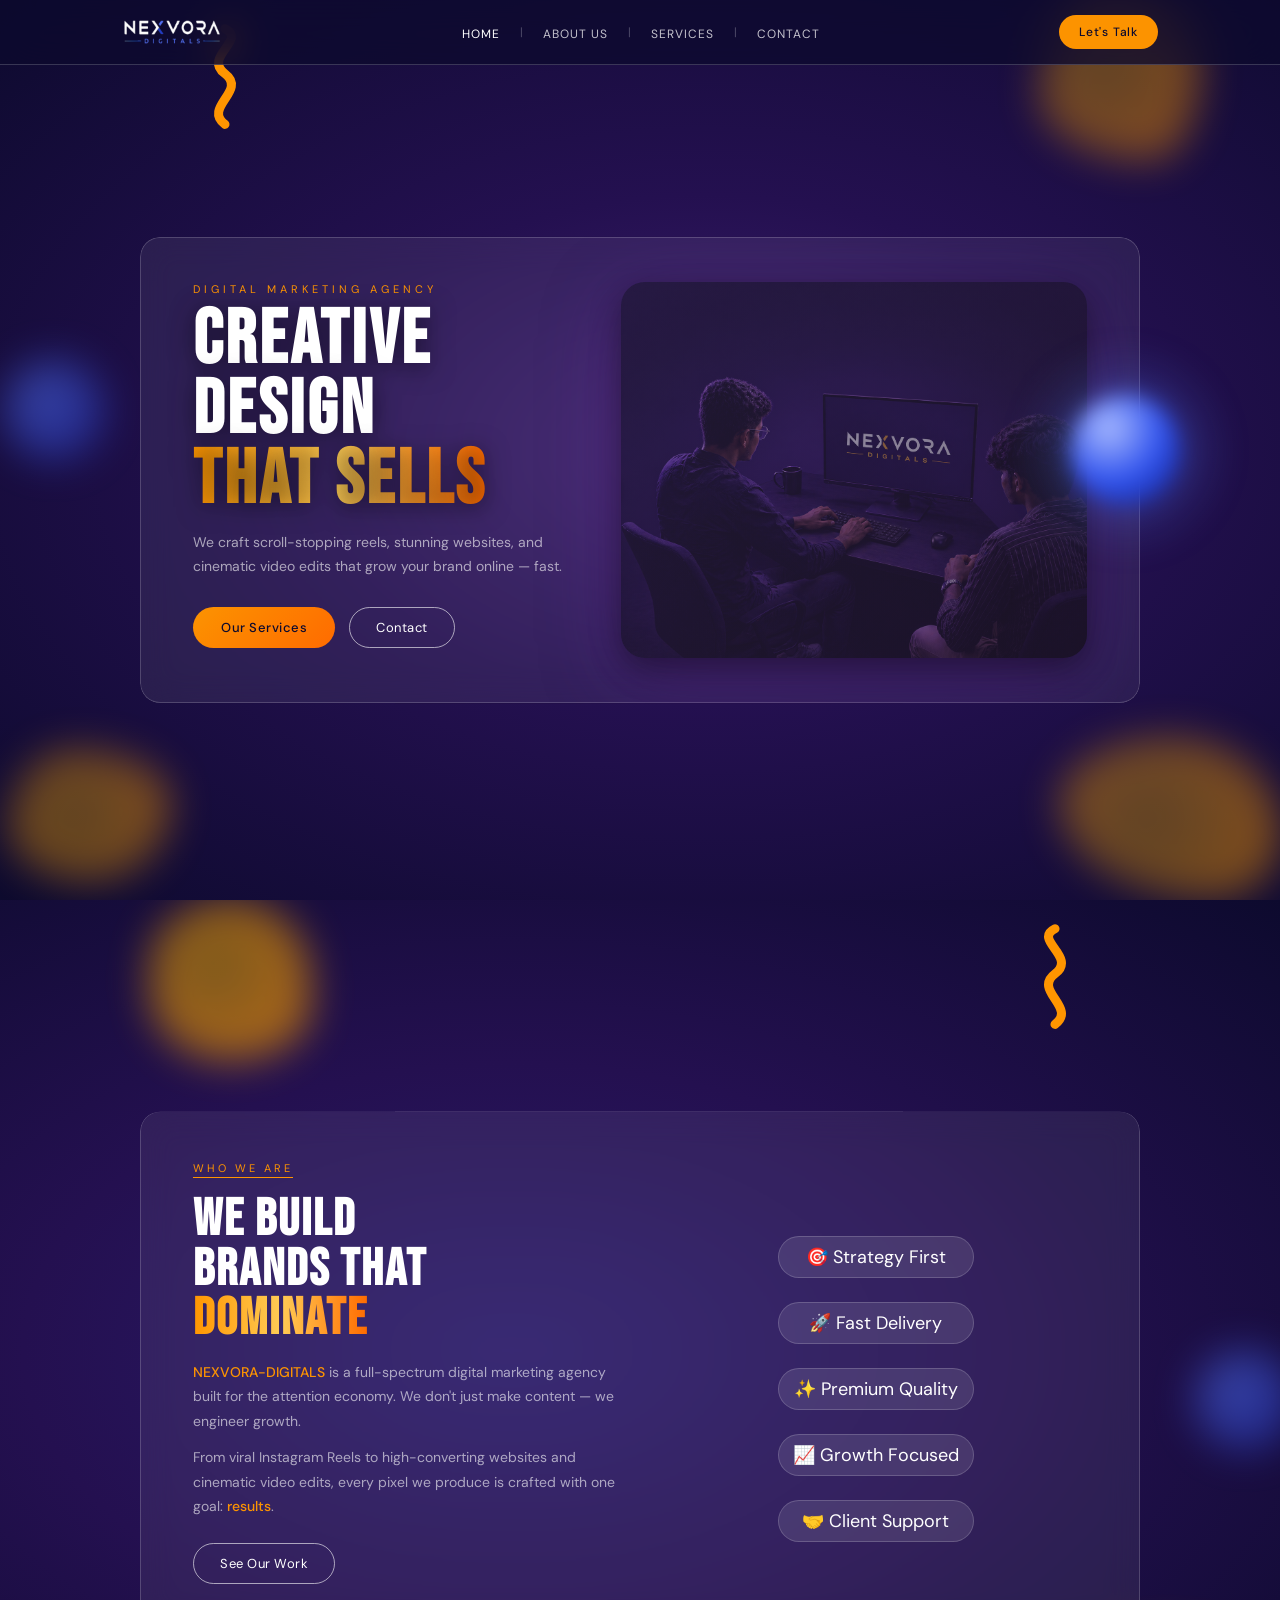
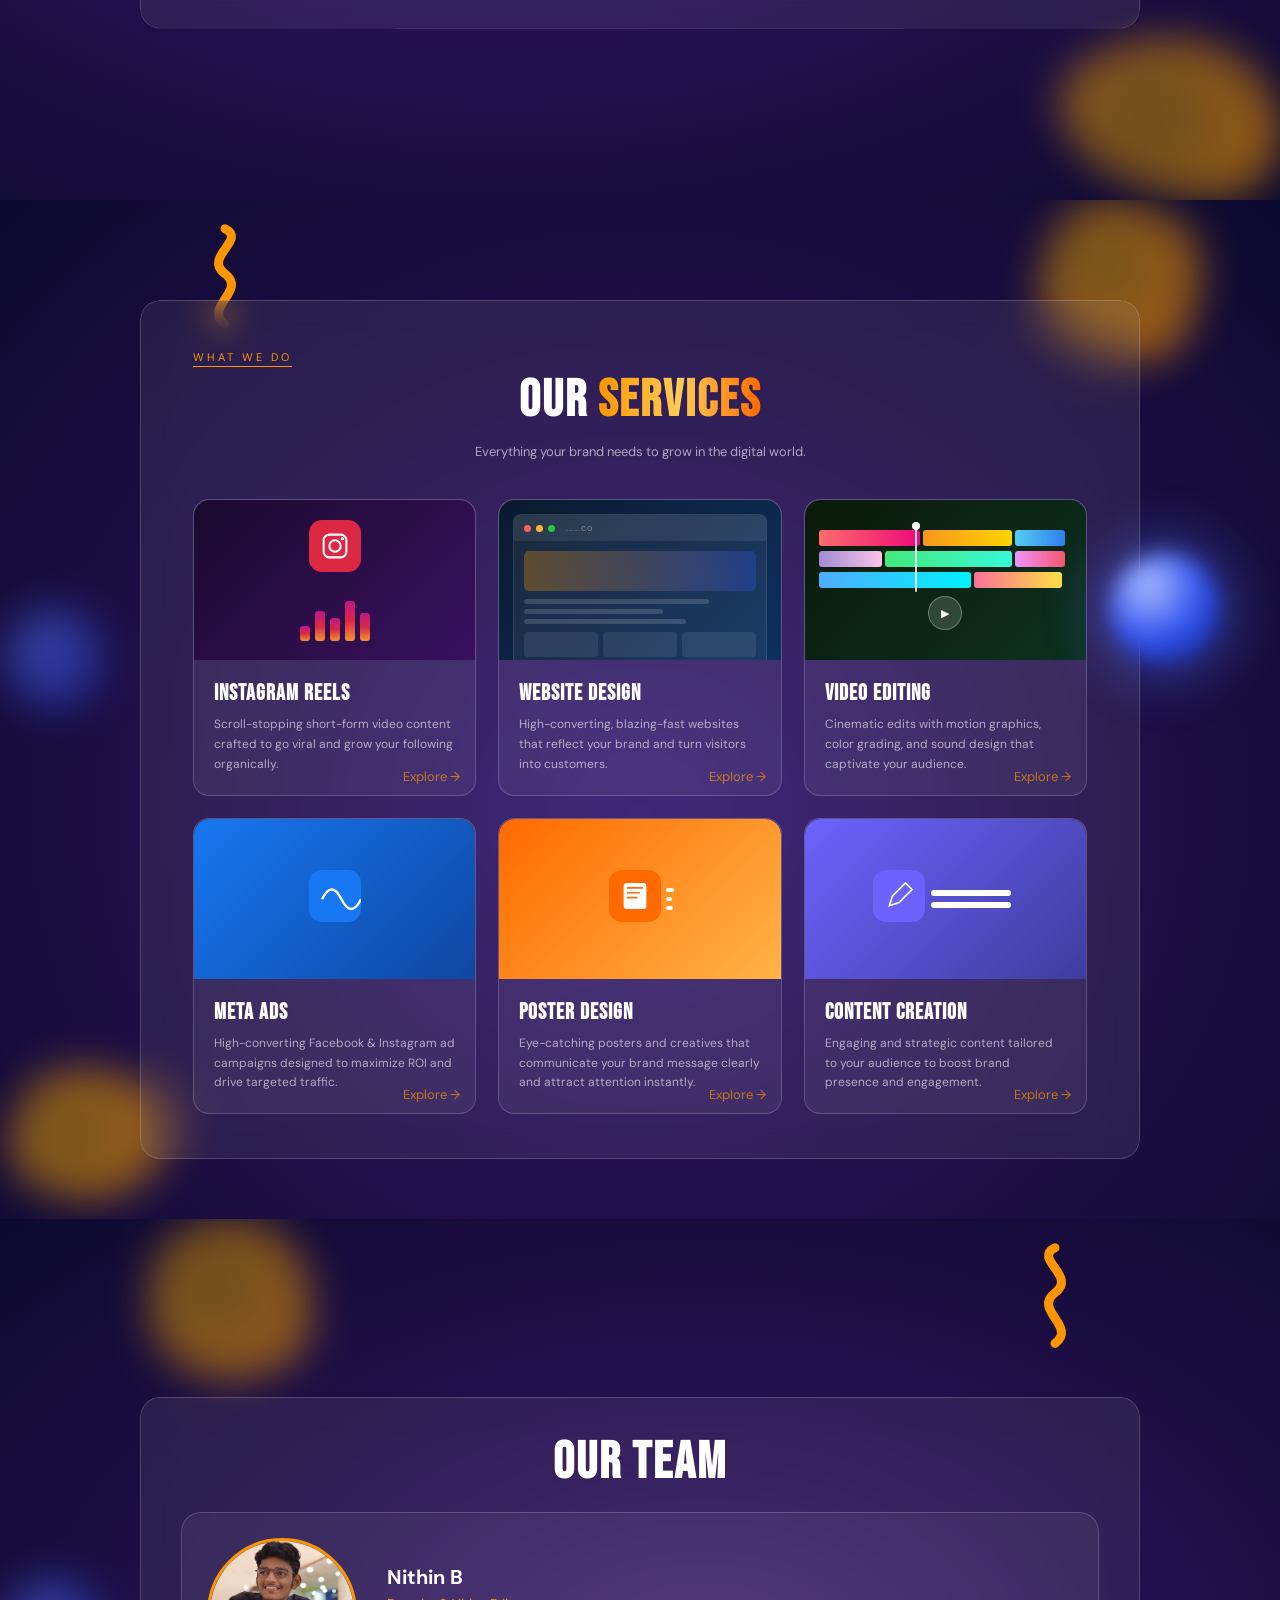
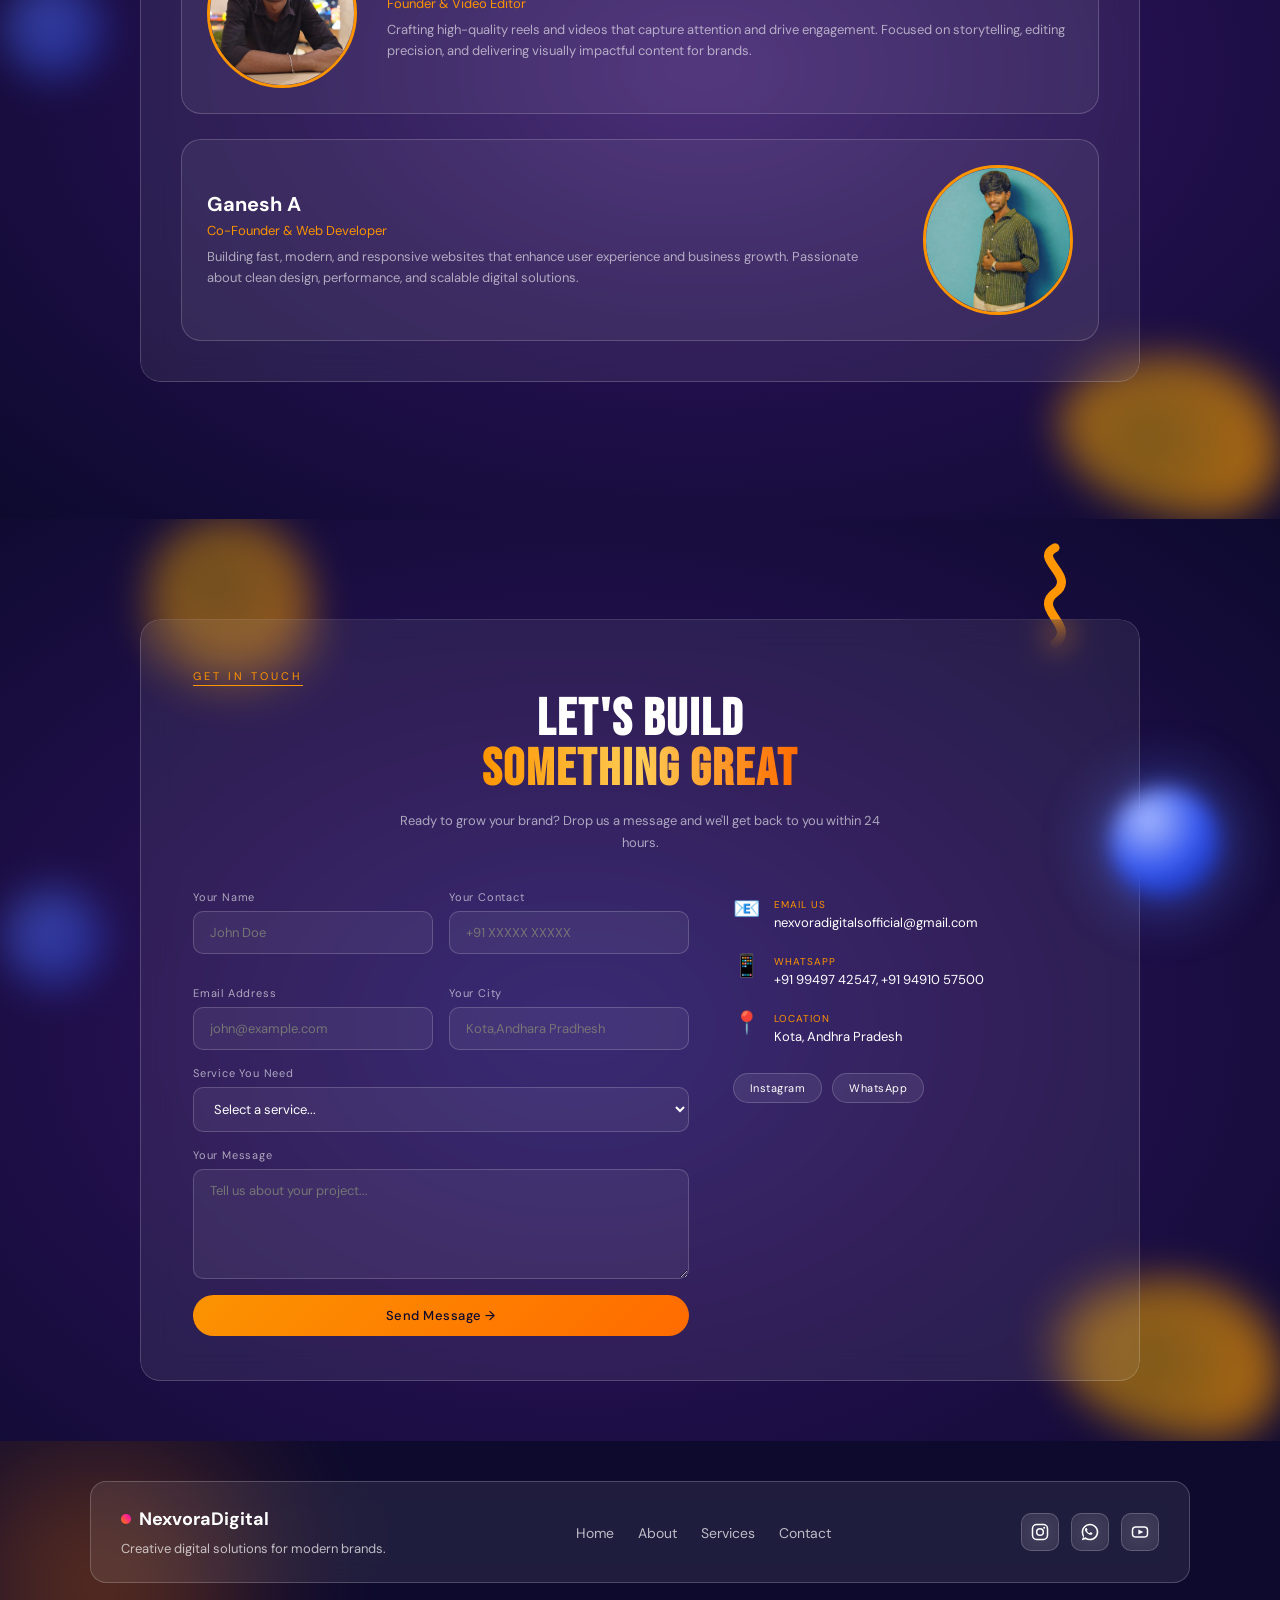
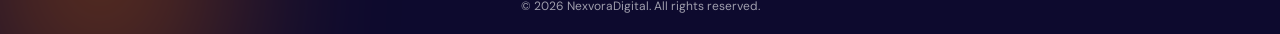
<file: index.html>
<!DOCTYPE html>
<html lang="en">

<head>
  <meta charset="UTF-8" />
  <meta name="viewport" content="width=device-width, initial-scale=1.0" />
  <title>NexvoraDigital</title>
  <link
    href="https://fonts.googleapis.com/css2?family=Bebas+Neue&family=DM+Sans:ital,wght@0,300;0,400;0,500;1,300&display=swap"
    rel="stylesheet" />
  <link rel="stylesheet" href="styles.css" />


  <!-- Basic favicon -->
  <link rel="icon" href="/favicon.ico" type="image/x-icon">

  <!-- PNG favicons -->
  <link rel="icon" type="image/png" sizes="32x32" href="frontend\assests\logo.png">
  <link rel="icon" type="image/png" sizes="16x16" href="frontend\assests\logo.png">



  <!-- Optional: theme color -->
  <meta name="theme-color" content="#0a0a0a">
</head>

<body>

  <!-- Scroll Progress Bar -->
  <div class="scroll-progress" id="scrollProgress"></div>

  <!-- ========== FIXED NAV ========== -->
  <header class="site-nav">
    <div class="nav-inner">
      <div class="logo"> <img src="frontend/assests/logo.png" width="100px" height="80px"></div>
      <ul class="nav-links">
        <li><a href="#home">HOME</a></li>
        <li class="sep">|</li>
        <li><a href="#about">ABOUT US</a></li>
        <li class="sep">|</li>
        <li><a href="#services">SERVICES</a></li>
        <li class="sep">|</li>
        <li><a href="#contact">CONTACT</a></li>
      </ul>
      <button class="nav-cta" onclick="document.getElementById('contact').scrollIntoView({behavior:'smooth'})">Let's
        Talk</button>
    </div>
  </header>


  <!-- ========== HOME SECTION ========== -->
  <section id="home" class="section home-section">
    <!-- Blobs -->
    <!-- <div class="blob blob-gold-tl"></div> -->
    <div class="blob blob-gold-tr"></div>
    <div class="blob blob-gold-br"></div>
    <div class="blob blob-gold-bl"></div>
    <div class="blob blob-blue-left"></div>

    <div class="squiggle">
      <svg viewBox="0 0 80 90" fill="none" xmlns="http://www.w3.org/2000/svg">
        <path d="M40 80 C20 65, 60 50, 40 35 C20 20, 60 5, 40 -5" stroke="#ff9500" stroke-width="8"
          stroke-linecap="round" fill="none" />
      </svg>
    </div>
    <!-- Glass Card -->
    <div class="glass-card home-card">
      <div class="hero-content">
        <div class="home-tagline">DIGITAL MARKETING AGENCY</div>
        <h1 class="hero-title">CREATIVE<br>DESIGN<br><span class="accent-text">THAT SELLS</span></h1>
        <p class="hero-body">We craft scroll-stopping reels, stunning websites, and cinematic video edits that grow your
          brand online — fast.</p>
        <div class="hero-btns">
          <button class="btn-primary"
            onclick="document.getElementById('services').scrollIntoView({behavior:'smooth'})">Our Services</button>
          <button class="btn-outline"
            onclick="document.getElementById('contact').scrollIntoView({behavior:'smooth'})">Contact</button>
        </div>
      </div>

     <div class="image-wrapper">
  <img src="frontend\assests\Home.png" class="hero-image" />
</div>

      <!-- <div class="home-stats">
        <div class="stat"><span class="stat-num">200+</span><span class="stat-label">Projects Done</span></div>
        <div class="stat-divider"></div>
        <div class="stat"><span class="stat-num">98%</span><span class="stat-label">Client Satisfaction</span></div>
        <div class="stat-divider"></div>
        <div class="stat"><span class="stat-num">5+</span><span class="stat-label">Years Experience</span></div>
      </div> -->
    </div>
    <!-- Orb -->
    <div class="orb orb-home"></div>
  </section>

  <!-- ========== ABOUT SECTION ========== -->
  <section id="about" class="section about-section">
    <div class="blob blob-gold-tl" style="opacity:0.7"></div>
    <div class="blob blob-gold-br" style="opacity:0.6"></div>
    <div class="blob blob-blue-right"></div>
    <div class="squiggle squiggle-right">
      <svg viewBox="0 0 80 90" fill="none" xmlns="http://www.w3.org/2000/svg">
        <path d="M40 80 C20 65, 60 50, 40 35 C20 20, 60 5, 40 -5" stroke="#ff9500" stroke-width="8"
          stroke-linecap="round" fill="none" />
      </svg>
    </div>
    <div class="glass-card about-card">
      <div class="section-label">WHO WE ARE</div>
      <div class="about-grid">
        <div class="about-left">
          <h2 class="section-title">WE BUILD<br>BRANDS THAT<br><span class="accent-text">DOMINATE</span></h2>
          <p class="about-body"><em>NEXVORA-DIGITALS</em> is a full-spectrum digital marketing agency built for the
            attention economy. We
            don't just make content — we engineer growth.</p>
          <p class="about-body" style="margin-top:12px;">From viral Instagram Reels to high-converting websites and
            cinematic video edits, every pixel we produce is crafted with one goal: <em>results</em>.</p>
          <button class="btn-outline" style="margin-top:24px;"
            onclick="document.getElementById('services').scrollIntoView({behavior:'smooth'})">See Our Work</button>
        </div>
        <div class="about-right">
          <div class="about-orb-wrap">
            <div class="about-badge ">🎯 Strategy First</div>
            <div class="about-badge ">🚀 Fast Delivery</div>
            <div class="about-badge ">✨ Premium Quality</div>
            <div class="about-badge">📈 Growth Focused</div>
            <div class="about-badge">🤝 Client Support</div>
          </div>
        </div>
      </div>
    </div>
  </section>

  <!-- ========== SERVICES SECTION ========== -->
  <section id="services" class="section services-section">
    <div class="blob blob-gold-tr" style="opacity:0.65"></div>
    <div class="blob blob-gold-bl" style="opacity:0.65"></div>
    <div class="blob blob-blue-left" style="opacity:0.5"></div>
    <div class="squiggle">
      <svg viewBox="0 0 80 90" fill="none" xmlns="http://www.w3.org/2000/svg">
        <path d="M40 80 C20 65, 60 50, 40 35 C20 20, 60 5, 40 -5" stroke="#ff9500" stroke-width="8"
          stroke-linecap="round" fill="none" />
      </svg>
    </div>
    <div class="glass-card services-card">
      <div class="section-label">WHAT WE DO</div>
      <h2 class="section-title centered">OUR <span class="accent-text">SERVICES</span></h2>
      <p class="section-sub">Everything your brand needs to grow in the digital world.</p>

      <div class="services-grid">

        <!-- Card 1: Instagram Reels -->
        <div class="service-card">
          <div class="service-img-wrap">
            <div class="service-img reels-img">
              <div class="reels-icon">
                <svg viewBox="0 0 64 64" fill="none" xmlns="http://www.w3.org/2000/svg" width="52" height="52">
                  <rect width="64" height="64" rx="16" fill="url(#ig-grad)" />
                  <defs>
                    <linearGradient id="ig-grad" x1="0" y1="64" x2="64" y2="0">
                      <stop offset="0%" stop-color="#f09433" />
                      <stop offset="25%" stop-color="#e6683c" />
                      <stop offset="50%" stop-color="#dc2743" />
                      <stop offset="75%" stop-color="#cc2366" />
                      <stop offset="100%" stop-color="#bc1888" />
                    </linearGradient>
                  </defs>
                  <rect x="18" y="18" width="28" height="28" rx="7" stroke="white" stroke-width="2.5" fill="none" />
                  <circle cx="32" cy="32" r="7" stroke="white" stroke-width="2.5" fill="none" />
                  <circle cx="41" cy="23" r="2" fill="white" />
                </svg>
              </div>
              <div class="reels-bars">
                <div class="rbar" style="height:30%"></div>
                <div class="rbar" style="height:60%"></div>
                <div class="rbar" style="height:45%"></div>
                <div class="rbar" style="height:80%"></div>
                <div class="rbar" style="height:55%"></div>
              </div>
            </div>
          </div>
          <div class="service-info">
            <h3 class="service-heading">Instagram Reels</h3>
            <p class="service-sub">Scroll-stopping short-form video content crafted to go viral and grow your following
              organically.</p>
          </div>
          <a href="frontend/projects/reels.html" class="explore-text">Explore →</a>
        </div>

        <!-- Card 2: Websites -->
        <div class="service-card ">
          <div class="service-img-wrap">
            <div class="service-img websites-img">
              <div class="browser-mock">
                <div class="browser-bar">
                  <span class="bb-dot" style="background:#ff5f57"></span>
                  <span class="bb-dot" style="background:#febc2e"></span>
                  <span class="bb-dot" style="background:#28c840"></span>
                  <span class="bb-url">......co</span>
                </div>
                <div class="browser-content">
                  <div class="bc-hero"></div>
                  <div class="bc-lines">
                    <div class="bc-line" style="width:80%"></div>
                    <div class="bc-line" style="width:60%"></div>
                    <div class="bc-line" style="width:70%"></div>
                  </div>
                  <div class="bc-cards">
                    <div class="bc-card"></div>
                    <div class="bc-card"></div>
                    <div class="bc-card"></div>
                  </div>
                </div>
              </div>
            </div>
          </div>
          <div class="service-info">
            <h3 class="service-heading">Website Design</h3>
            <p class="service-sub">High-converting, blazing-fast websites that reflect your brand and turn visitors into
              customers.</p>
          </div>
          <a href="frontend/projects/website.html" class="explore-text">Explore →</a>
        </div>

        <!-- Card 3: Video Editing -->
        <div class="service-card">
          <div class="service-img-wrap">
            <div class="service-img video-img">
              <div class="video-timeline">
                <div class="vt-row">
                  <div class="vt-clip" style="width:40%; background: linear-gradient(90deg,#ff6b6b,#ee0979)"></div>
                  <div class="vt-clip" style="width:35%; background: linear-gradient(90deg,#f7971e,#ffd200)"></div>
                  <div class="vt-clip" style="width:20%; background: linear-gradient(90deg,#56ccf2,#2f80ed)"></div>
                </div>
                <div class="vt-row">
                  <div class="vt-clip" style="width:25%; background: linear-gradient(90deg,#a18cd1,#fbc2eb)"></div>
                  <div class="vt-clip" style="width:50%; background: linear-gradient(90deg,#43e97b,#38f9d7)"></div>
                  <div class="vt-clip" style="width:20%; background: linear-gradient(90deg,#f093fb,#f5576c)"></div>
                </div>
                <div class="vt-row">
                  <div class="vt-clip" style="width:60%; background: linear-gradient(90deg,#4facfe,#00f2fe)"></div>
                  <div class="vt-clip" style="width:35%; background: linear-gradient(90deg,#fa709a,#fee140)"></div>
                </div>
                <div class="vt-playhead"></div>
              </div>
              <div class="play-btn-wrap">
                <div class="play-btn">▶</div>
              </div>
            </div>
          </div>
          <div class="service-info">
            <h3 class="service-heading">Video Editing</h3>
            <p class="service-sub">Cinematic edits with motion graphics, color grading, and sound design that captivate
              your audience.</p>
          </div>
          <a href="frontend/projects/videos.html" class="explore-text">Explore →</a>
        </div>

        <!--Meta Ads-->
        <div class="service-card">
          <div class="service-img-wrap">
            <div class="service-img meta-img">
              <div class="meta-icon">
                <!-- Meta (Facebook Ads style infinity logo) -->
                <svg viewBox="0 0 64 64" width="52" height="52" fill="none">
                  <rect width="64" height="64" rx="16" fill="#1877F2" />
                  <path d="M16 36c4-8 8-12 12-12s8 4 12 12 8 12 12 12 8-4 12-12" stroke="white" stroke-width="3"
                    fill="none" />
                </svg>
              </div>

              <div class="meta-graph">
                <div class="bar" style="height:40%"></div>
                <div class="bar" style="height:70%"></div>
                <div class="bar" style="height:55%"></div>
                <div class="bar" style="height:85%"></div>
              </div>
            </div>
          </div>

          <div class="service-info">
            <h3 class="service-heading">Meta Ads</h3>
            <p class="service-sub">
              High-converting Facebook & Instagram ad campaigns designed to maximize ROI and drive targeted traffic.
            </p>
          </div>
          <a href="frontend/projects/ads.html" class="explore-text">Explore →</a>
        </div>
        <!--pOSTER -->
        <div class="service-card">
          <div class="service-img-wrap">
            <div class="service-img poster-img">
              <div class="poster-icon">
                <!-- Poster / Design icon -->
                <svg viewBox="0 0 64 64" width="52" height="52" fill="none">
                  <rect width="64" height="64" rx="16" fill="#FF6A00" />
                  <rect x="18" y="16" width="28" height="32" rx="4" fill="white" />
                  <line x1="22" y1="22" x2="42" y2="22" stroke="#FF6A00" stroke-width="2" />
                  <line x1="22" y1="28" x2="38" y2="28" stroke="#FF6A00" stroke-width="2" />
                  <line x1="22" y1="34" x2="35" y2="34" stroke="#FF6A00" stroke-width="2" />
                </svg>
              </div>

              <div class="poster-lines">
                <div></div>
                <div></div>
                <div></div>
              </div>
            </div>
          </div>

          <div class="service-info">
            <h3 class="service-heading">Poster Design</h3>
            <p class="service-sub">
              Eye-catching posters and creatives that communicate your brand message clearly and attract attention
              instantly.
            </p>
          </div>
          <a href="frontend/projects/poster.html" class="explore-text">Explore →</a>
        </div>


        <!--Content creation-->

        <div class="service-card">
          <div class="service-img-wrap">
            <div class="service-img content-img">
              <div class="content-icon">
                <!-- Content / Pen icon -->
                <svg viewBox="0 0 64 64" width="52" height="52" fill="none">
                  <rect width="64" height="64" rx="16" fill="#6C63FF" />
                  <path d="M20 44l4-12 16-16 8 8-16 16-12 4z" stroke="white" stroke-width="2" fill="none" />
                </svg>
              </div>

              <div class="content-waves">
                <div class="wave"></div>
                <div class="wave"></div>
              </div>
            </div>
          </div>

          <div class="service-info">
            <h3 class="service-heading">Content Creation</h3>
            <p class="service-sub">
              Engaging and strategic content tailored to your audience to boost brand presence and engagement.
            </p>
          </div>
          <a href="frontend/projects/content.html" class="explore-text">Explore →</a>
        </div>
      </div>
    </div>
    <div class="orb orb-services"></div>
  </section>
  <!--======Our Team Section ====-->
  <section class="section team-section" id="team">
    <div class="blob blob-gold-tl" style="opacity:0.6"></div>
    <div class="blob blob-gold-br" style="opacity:0.7"></div>
    <div class="blob blob-blue-left" style="opacity:0.5"></div>
    <div class="squiggle squiggle-right">
      <svg viewBox="0 0 80 90" fill="none" xmlns="http://www.w3.org/2000/svg">
        <path d="M40 80 C20 65, 60 50, 40 35 C20 20, 60 5, 40 -5" stroke="#ff9500" stroke-width="8"
          stroke-linecap="round" fill="none" />
      </svg>
    </div>

    <div class="glass-card team-card">

      <h2 class="section-title centered">Our Team</h2>

      <!-- MEMBER 1 -->
      <div class="team-row">

        <div class="team-avatar">
          <img src="frontend\assests\Nithin.jpeg" alt="team member" width="100%">
        </div>

        <div class="team-info">
          <h3>Nithin B</h3>
          <p class="role">Founder & Video Editor</p>
          <p class="desc">Crafting high-quality reels and videos that capture attention and drive engagement.
            Focused on storytelling, editing precision, and delivering visually impactful content for brands.</p>
        </div>

      </div>

      <!-- MEMBER 2 (REVERSED) -->
      <div class="team-row reverse">

        <div class="team-avatar">
          <img src="frontend\assests\Gani.jpeg" alt="team member">
        </div>

        <div class="team-info">
          <h3>Ganesh A</h3>
          <p class="role"> Co-Founder & Web Developer</p>
          <p class="desc">Building fast, modern, and responsive websites that enhance user experience and business
            growth.
            Passionate about clean design, performance, and scalable digital solutions.</p>
        </div>

      </div>

    </div>

  </section>

  <!-- ========== CONTACT SECTION ========== -->
  <section id="contact" class="section contact-section">
    <div class="blob blob-gold-tl" style="opacity:0.6"></div>
    <div class="blob blob-gold-br" style="opacity:0.7"></div>
    <div class="blob blob-blue-left" style="opacity:0.5"></div>
    <div class="squiggle squiggle-right">
      <svg viewBox="0 0 80 90" fill="none" xmlns="http://www.w3.org/2000/svg">
        <path d="M40 80 C20 65, 60 50, 40 35 C20 20, 60 5, 40 -5" stroke="#ff9500" stroke-width="8"
          stroke-linecap="round" fill="none" />
      </svg>
    </div>
    <div class="glass-card contact-card">
      <div class="section-label">GET IN TOUCH</div>
      <h2 class="section-title centered">LET'S BUILD<br><span class="accent-text">SOMETHING GREAT</span></h2>
      <p class="section-sub">Ready to grow your brand? Drop us a message and we'll get back to you within 24 hours.</p>

      <div class="contact-grid">
        <form class="contact-form" onsubmit="event.preventDefault()">
          <div class="form-row">
            <div class="form-group">
              <label>Your Name</label>
              <input type="text" placeholder="John Doe" class="form-input" />
            </div>
            <div class="form-group">
              <label>Your Contact</label>
              <input type="tel" placeholder="+91 XXXXX XXXXX" class="form-input" />
            </div>
            <div class="form-group">
              <label>Email Address</label>
              <input type="email" placeholder="john@example.com" class="form-input" />
            </div>
            <div class="form-group">
              <label>Your City</label>
              <input type="text" placeholder="Kota,Andhara Pradhesh" class="form-input" />
            </div>
          </div>
          <div class="form-group">
            <label>Service You Need</label>
            <select class="form-input">
              <option value="">Select a service...</option>
              <option>Instagram Reels</option>
              <option>Website Design</option>
              <option>Video Editing</option>
              <option>Meta Ads</option>
              <option>Poster Design</option>
              <option>Content Creation</option>
              <option>Full Package</option>
            </select>
          </div>
          <div class="form-group">
            <label>Your Message</label>
            <textarea placeholder="Tell us about your project..." class="form-input form-textarea"></textarea>
          </div>
          <button class="btn-primary btn-full" type="button" onclick="handleSubmit(this)">Send Message →</button>
        </form>

        <div class="contact-info">
          <div class="contact-item">
            <div class="contact-icon">📧</div>
            <div>
              <div class="contact-label">Email Us</div>
              <div class="contact-val">nexvoradigitalsofficial@gmail.com</div>
            </div>
          </div>
          <div class="contact-item">
            <div class="contact-icon">📱</div>
            <div>
              <div class="contact-label">WhatsApp</div>
              <div class="contact-val">+91 99497 42547, +91 94910 57500</div>
            </div>
          </div>
          <div class="contact-item">
            <div class="contact-icon">📍</div>
            <div>
              <div class="contact-label">Location</div>
              <div class="contact-val">Kota, Andhra Pradesh</div>
            </div>
          </div>
          <div class="contact-socials">
            <a href="https://www.instagram.com/nexvora_digitals_official?igsh=MTR2MzBtbjJlbTNveQ==" target="_blank" class="social-pill">Instagram</a>
            <a href="https://wa.me/9949742547?text=Hi%20Nexvora%20Digitals,%20I%20am%20interested%20in%20your%20services" target="_blank"
             class="social-pill">WhatsApp</a>
          </div>
        </div>
      </div>
    </div>
    <div class="orb orb-contact"></div>
  </section>

  <!-- Footer -->
  <footer class="site-footer">
    <div class="footer-glow"></div>

    <div class="footer-inner">
      <div class="footer-left">
        <div class="logo">
          <span class="logo-dot"></span> NexvoraDigital
        </div>
        <p class="footer-tag">
          Creative digital solutions for modern brands.
        </p>
      </div>

      <div class="footer-links">
        <a href="#home">Home</a>
        <a href="#about">About</a>
        <a href="#services">Services</a>
        <a href="#contact">Contact</a>
      </div>

      <div class="footer-socials">

        <!-- Instagram -->
        <a href="https://www.instagram.com/nexvora_digitals_official?igsh=MTR2MzBtbjJlbTNveQ==" target="_blank" class="social-icon ig">
          <svg viewBox="0 0 24 24" fill="none">
            <rect x="3" y="3" width="18" height="18" rx="5" stroke="white" stroke-width="1.8" />
            <circle cx="12" cy="12" r="4" stroke="white" stroke-width="1.8" />
            <circle cx="17" cy="7" r="1.2" fill="white" />
          </svg>
        </a>

        <!-- WhatsApp -->

        <a href="https://wa.me/9949742547?text=Hi%20Nexvora%20Digitals,%20I%20am%20interested%20in%20your%20services" target="_blank" class="social-icon wa">
          <svg viewBox="0 0 32 32" fill="none">
            <path fill="white"
              d="M19.11 17.23c-.29-.15-1.7-.84-1.96-.94-.26-.1-.45-.15-.64.15-.19.29-.74.94-.91 1.13-.17.19-.34.22-.63.07-.29-.15-1.23-.45-2.34-1.43-.86-.77-1.44-1.72-1.61-2.01-.17-.29-.02-.45.13-.6.13-.13.29-.34.43-.51.15-.17.19-.29.29-.48.1-.19.05-.36-.02-.51-.07-.15-.64-1.54-.88-2.1-.23-.56-.46-.48-.64-.49h-.55c-.19 0-.51.07-.78.36-.27.29-1.02 1-1.02 2.44 0 1.44 1.05 2.84 1.2 3.04.15.19 2.07 3.16 5.01 4.43.7.3 1.25.48 1.67.62.7.22 1.34.19 1.85.12.56-.08 1.7-.69 1.94-1.35.24-.66.24-1.22.17-1.34-.07-.12-.26-.19-.55-.34z" />
            <path fill="white"
              d="M16 2.67C8.64 2.67 2.67 8.64 2.67 16c0 2.8.82 5.41 2.24 7.6L3 29.33l5.9-1.55A13.28 13.28 0 0 0 16 29.33c7.36 0 13.33-5.97 13.33-13.33S23.36 2.67 16 2.67zm0 24c-2.37 0-4.59-.7-6.47-1.9l-.46-.28-3.5.92.94-3.41-.3-.48A10.66 10.66 0 0 1 5.33 16c0-5.88 4.79-10.67 10.67-10.67 5.88 0 10.67 4.79 10.67 10.67 0 5.88-4.79 10.67-10.67 10.67z" />
          </svg>
        </a>

        <!-- YouTube -->
        <a href="#" class="social-icon yt">
          <svg viewBox="0 0 24 24" fill="none">
            <rect x="3" y="6" width="18" height="12" rx="4" stroke="white" stroke-width="1.8" />
            <polygon points="10,9 16,12 10,15" fill="white" />
          </svg>
        </a>

      </div>
    </div>

    <div class="footer-bottom">
      © 2026 NexvoraDigital. All rights reserved.
    </div>
  </footer>
  <script src="index.js"></script>
  <script>
    function handleSubmit(btn) {

      // Get the full form container safely
      const form = btn.closest('form') || btn.parentElement;

      // Get inputs directly (safe order-based since your layout is fixed)
      const inputs = form.querySelectorAll('.form-input');

      const data = {
        name: inputs[0]?.value || "",
        phone: inputs[1]?.value || "",
        email: inputs[2]?.value || "",
        city: inputs[3]?.value || "",
        service: form.querySelector('select')?.value || "",
        message: form.querySelector('textarea')?.value || ""
      };

      // Disable button while sending
      btn.disabled = true;
      btn.textContent = "Sending...";

      fetch("https://formspree.io/f/xyklqbkj", {
        method: "POST",
        headers: {
          "Content-Type": "application/json",
          "Accept": "application/json"
        },
        body: JSON.stringify(data)
      })
        .then(res => {
          if (res.ok) {

            // Success UI
            btn.textContent = "✓ Message Sent!";
            btn.style.background = "linear-gradient(135deg, #43e97b, #38f9d7)";
            btn.style.color = "#0d0a2e";

            // Reset form safely
            if (form.tagName === "FORM") form.reset();

            // Restore button after 3 sec
            setTimeout(() => {
              btn.textContent = "Send Message →";
              btn.style.background = "";
              btn.style.color = "";
              btn.disabled = false;
            }, 3000);

          } else {
            throw new Error("Form submission failed");
          }
        })
        .catch(() => {
          alert("❌ Error sending message");

          btn.textContent = "Send Message →";
          btn.disabled = false;
        });

    }
  </script>
</body>

</html>
</file>
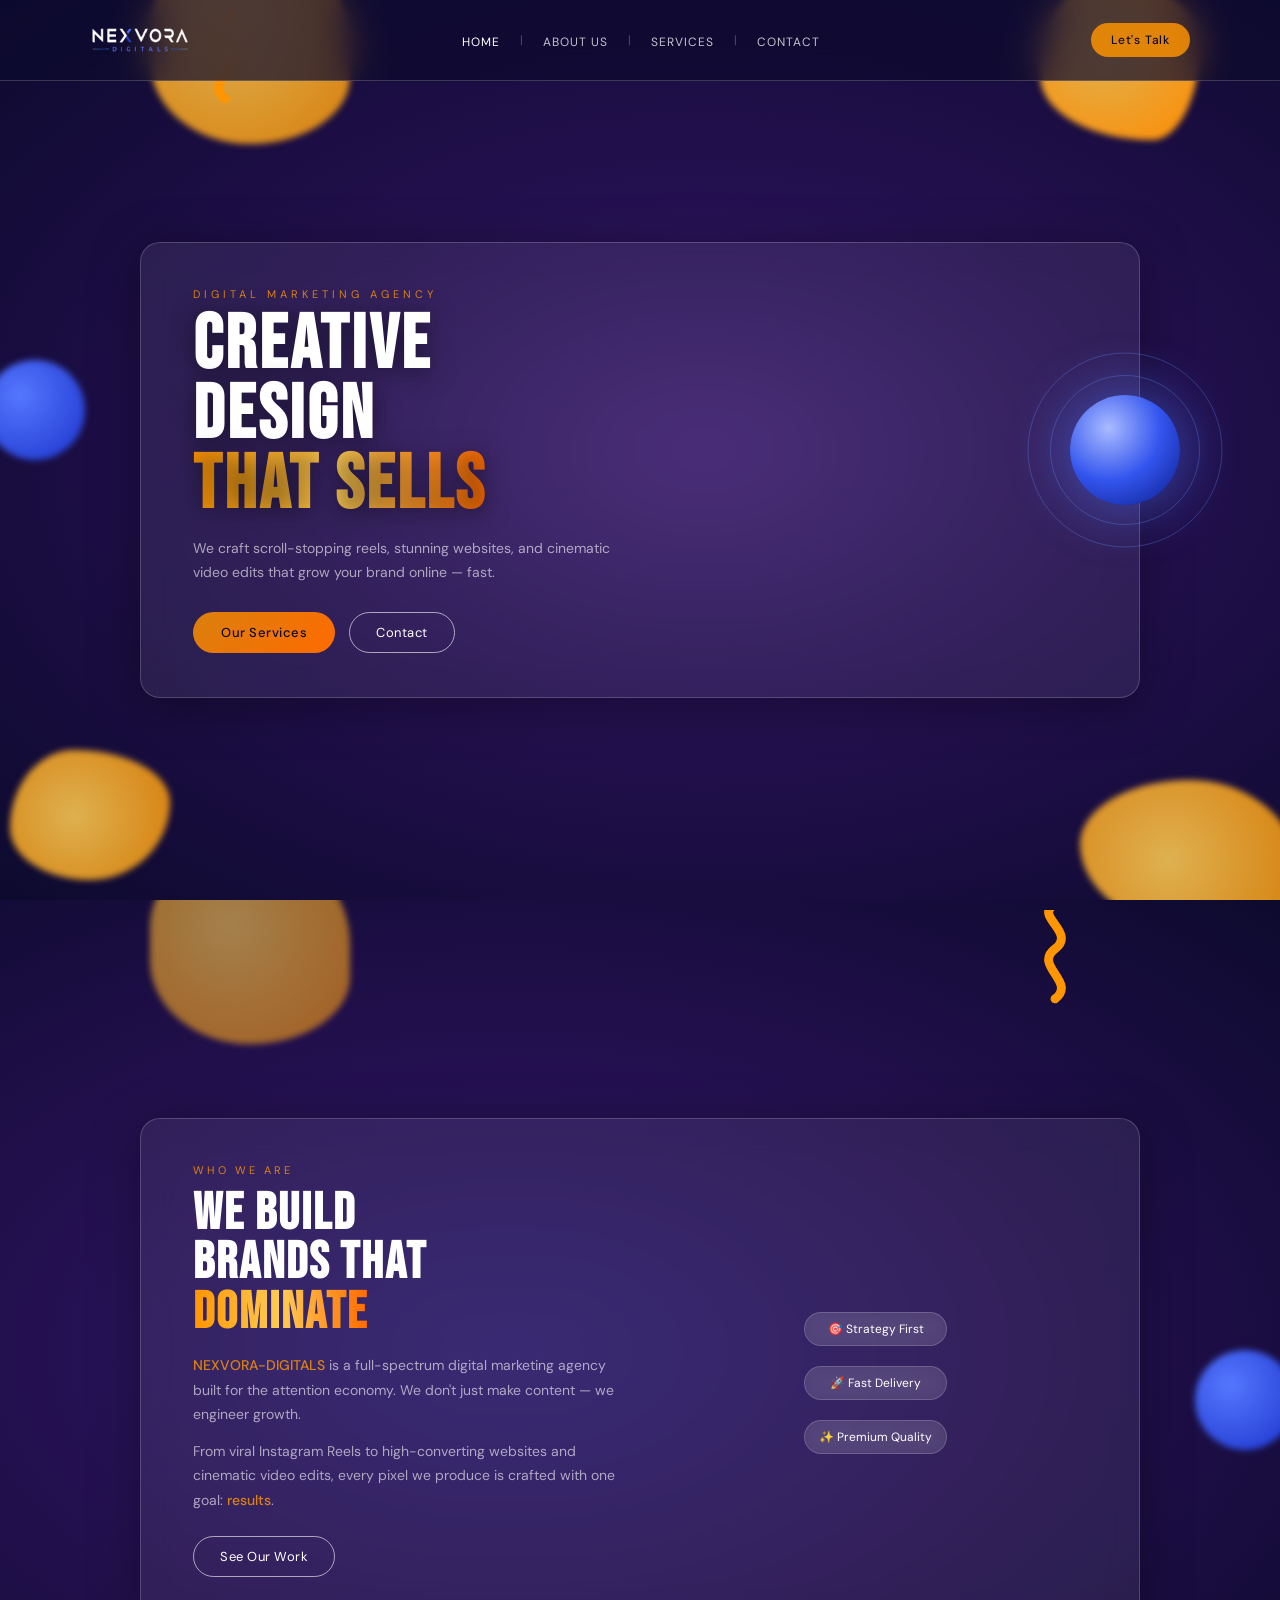
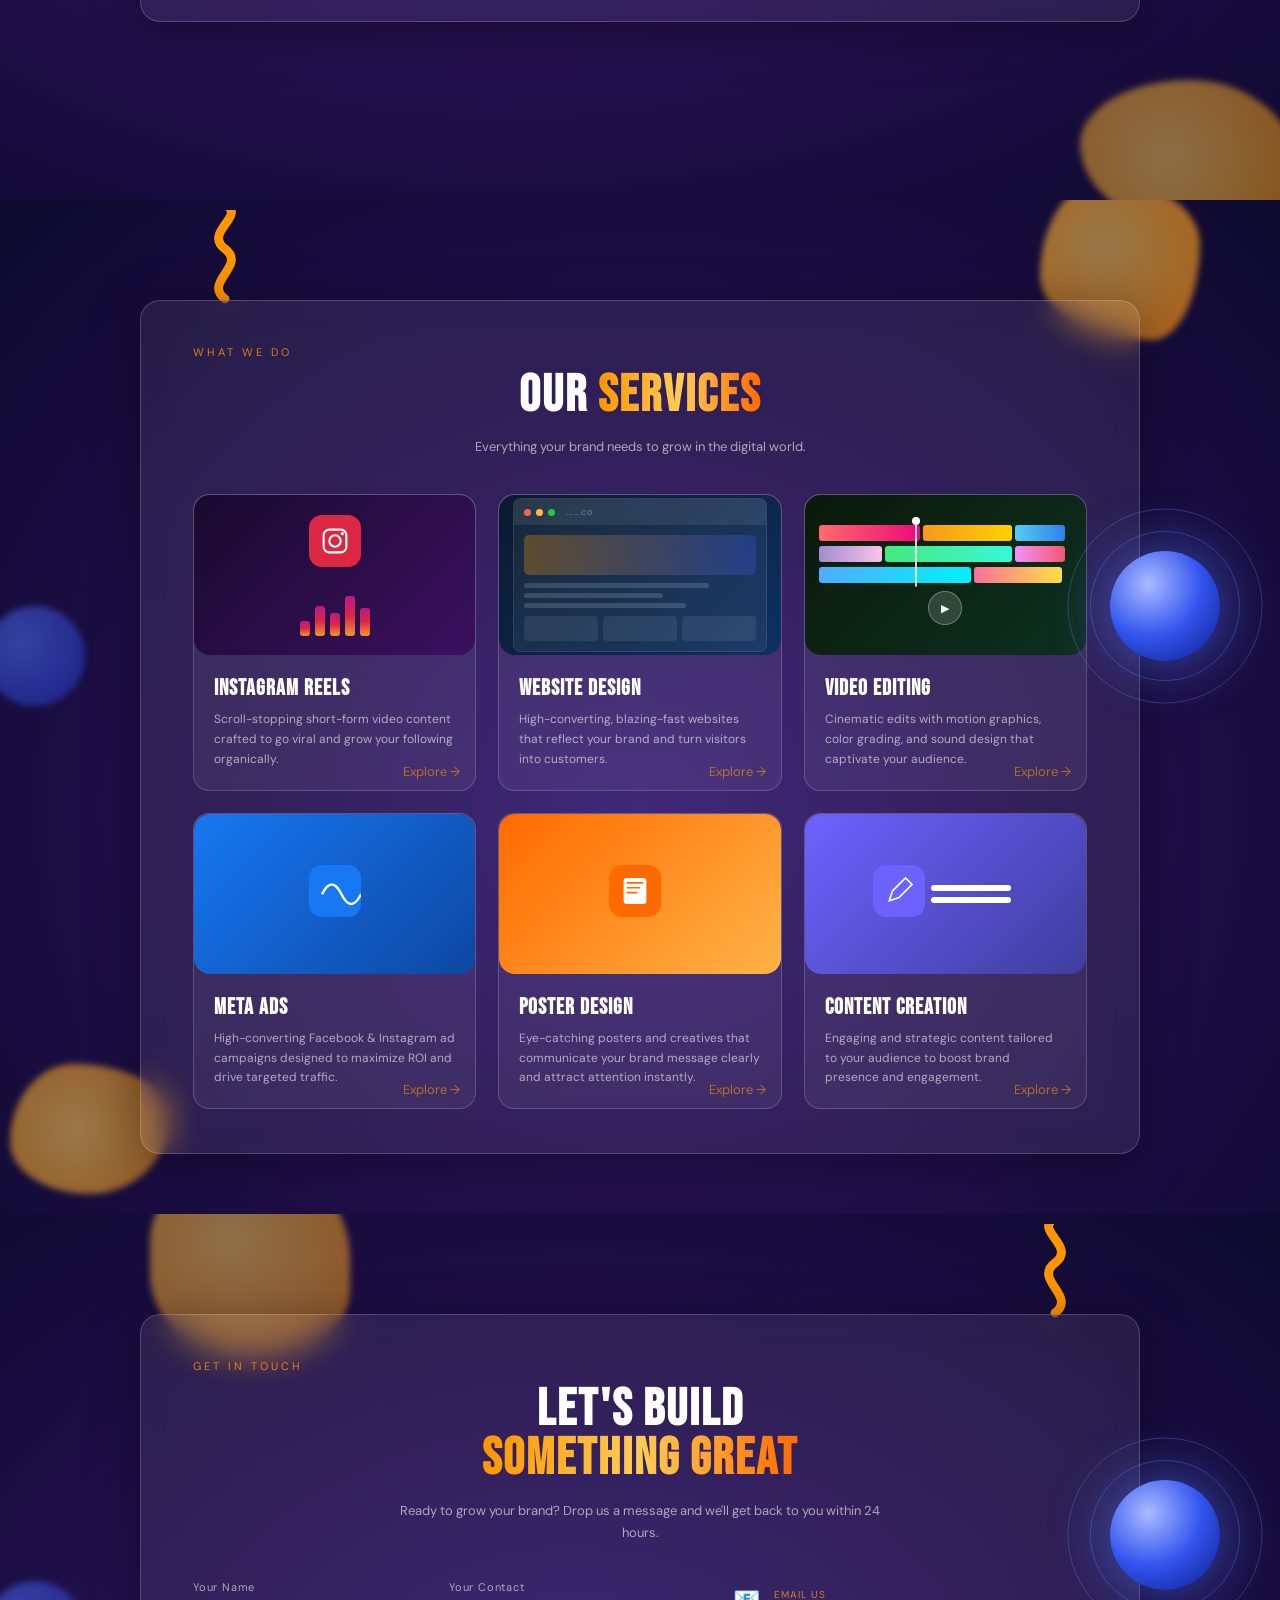
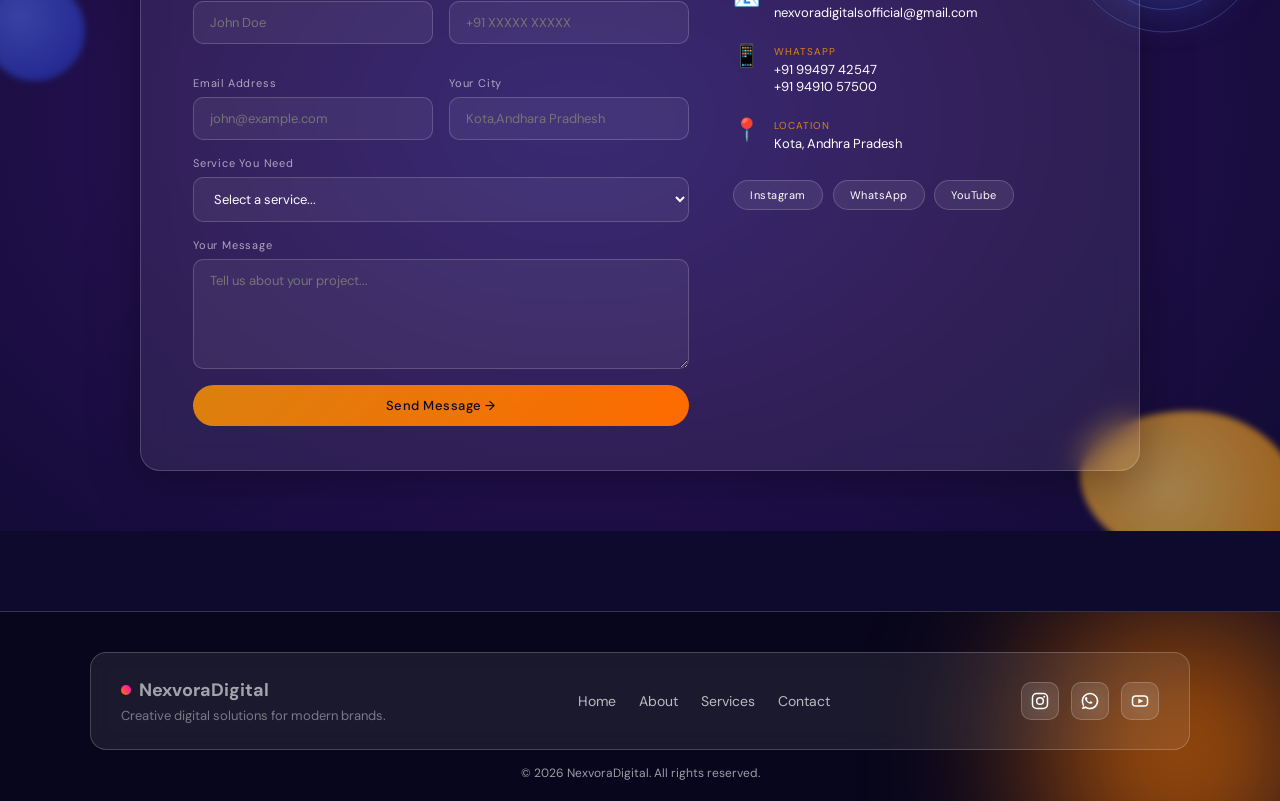
<file: frontend/index.html>
<!DOCTYPE html>
<html lang="en">

<head>
  <meta charset="UTF-8" />
  <meta name="viewport" content="width=device-width, initial-scale=1.0" />
  <title>NovaPulse — Digital Marketing Agency</title>
  <link
    href="https://fonts.googleapis.com/css2?family=Bebas+Neue&family=DM+Sans:ital,wght@0,300;0,400;0,500;1,300&display=swap"
    rel="stylesheet" />
  <link rel="stylesheet" href="styles.css" />
</head>

<body>

  <!-- ========== FIXED NAV ========== -->
  <header class="site-nav">
    <div class="nav-inner">
      <div class="logo"> <img src="assests\logo.png" width="100px" height="80px"></div>
      <ul class="nav-links">
        <li><a href="#home">HOME</a></li>
        <li class="sep">|</li>
        <li><a href="#about">ABOUT US</a></li>
        <li class="sep">|</li>
        <li><a href="#services">SERVICES</a></li>
        <li class="sep">|</li>
        <li><a href="#contact">CONTACT</a></li>
      </ul>
      <button class="nav-cta" onclick="document.getElementById('contact').scrollIntoView({behavior:'smooth'})">Let's
        Talk</button>
    </div>
  </header>

  <!-- ========== HOME SECTION ========== -->
  <section id="home" class="section home-section">
    <!-- Blobs -->
    <div class="blob blob-gold-tl"></div>
    <div class="blob blob-gold-tr"></div>
    <div class="blob blob-gold-br"></div>
    <div class="blob blob-gold-bl"></div>
    <div class="blob blob-blue-left"></div>
    <!-- Squiggle -->
    <div class="squiggle">
      <svg viewBox="0 0 80 90" fill="none" xmlns="http://www.w3.org/2000/svg">
        <path d="M40 80 C20 65, 60 50, 40 35 C20 20, 60 5, 40 -5" stroke="#ff9500" stroke-width="8"
          stroke-linecap="round" fill="none" />
      </svg>
    </div>
    <!-- Glass Card -->
    <div class="glass-card home-card">
      <div class="hero-content">
        <div class="home-tagline">DIGITAL MARKETING AGENCY</div>
        <h1 class="hero-title">CREATIVE<br>DESIGN<br><span class="accent-text">THAT SELLS</span></h1>
        <p class="hero-body">We craft scroll-stopping reels, stunning websites, and cinematic video edits that grow your
          brand online — fast.</p>
        <div class="hero-btns">
          <button class="btn-primary"
            onclick="document.getElementById('services').scrollIntoView({behavior:'smooth'})">Our Services</button>
          <button class="btn-outline"
            onclick="document.getElementById('contact').scrollIntoView({behavior:'smooth'})">Contact</button>
        </div>
      </div>
      <!-- <div class="home-stats">
        <div class="stat"><span class="stat-num">200+</span><span class="stat-label">Projects Done</span></div>
        <div class="stat-divider"></div>
        <div class="stat"><span class="stat-num">98%</span><span class="stat-label">Client Satisfaction</span></div>
        <div class="stat-divider"></div>
        <div class="stat"><span class="stat-num">5+</span><span class="stat-label">Years Experience</span></div>
      </div> -->
    </div>
    <!-- Orb -->
    <div class="orb orb-home"></div>
  </section>

  <!-- ========== ABOUT SECTION ========== -->
  <section id="about" class="section about-section">
    <div class="blob blob-gold-tl" style="opacity:0.7"></div>
    <div class="blob blob-gold-br" style="opacity:0.6"></div>
    <div class="blob blob-blue-right"></div>
    <div class="squiggle squiggle-right">
      <svg viewBox="0 0 80 90" fill="none" xmlns="http://www.w3.org/2000/svg">
        <path d="M40 80 C20 65, 60 50, 40 35 C20 20, 60 5, 40 -5" stroke="#ff9500" stroke-width="8"
          stroke-linecap="round" fill="none" />
      </svg>
    </div>
    <div class="glass-card about-card">
      <div class="section-label">WHO WE ARE</div>
      <div class="about-grid">
        <div class="about-left">
          <h2 class="section-title">WE BUILD<br>BRANDS THAT<br><span class="accent-text">DOMINATE</span></h2>
          <p class="about-body"><em>NEXVORA-DIGITALS</em> is a full-spectrum digital marketing agency built for the attention economy. We
            don't just make content — we engineer growth.</p>
          <p class="about-body" style="margin-top:12px;">From viral Instagram Reels to high-converting websites and
            cinematic video edits, every pixel we produce is crafted with one goal: <em>results</em>.</p>
          <button class="btn-outline" style="margin-top:24px;"
            onclick="document.getElementById('services').scrollIntoView({behavior:'smooth'})">See Our Work</button>
        </div>
        <div class="about-right">
          <div class="about-orb-wrap">
            <div class="about-badge ">🎯 Strategy First</div>
            <div class="about-badge ">🚀 Fast Delivery</div>
            <div class="about-badge ">✨ Premium Quality</div>
          </div>
        </div>
      </div>
    </div>
  </section>

  <!-- ========== SERVICES SECTION ========== -->
  <section id="services" class="section services-section">
    <div class="blob blob-gold-tr" style="opacity:0.65"></div>
    <div class="blob blob-gold-bl" style="opacity:0.65"></div>
    <div class="blob blob-blue-left" style="opacity:0.5"></div>
    <div class="squiggle">
      <svg viewBox="0 0 80 90" fill="none" xmlns="http://www.w3.org/2000/svg">
        <path d="M40 80 C20 65, 60 50, 40 35 C20 20, 60 5, 40 -5" stroke="#ff9500" stroke-width="8"
          stroke-linecap="round" fill="none" />
      </svg>
    </div>
    <div class="glass-card services-card">
      <div class="section-label">WHAT WE DO</div>
      <h2 class="section-title centered">OUR <span class="accent-text">SERVICES</span></h2>
      <p class="section-sub">Everything your brand needs to grow in the digital world.</p>

      <div class="services-grid">

        <!-- Card 1: Instagram Reels -->
        <div class="service-card">
          <div class="service-img-wrap">
            <div class="service-img reels-img">
              <div class="reels-icon">
                <svg viewBox="0 0 64 64" fill="none" xmlns="http://www.w3.org/2000/svg" width="52" height="52">
                  <rect width="64" height="64" rx="16" fill="url(#ig-grad)" />
                  <defs>
                    <linearGradient id="ig-grad" x1="0" y1="64" x2="64" y2="0">
                      <stop offset="0%" stop-color="#f09433" />
                      <stop offset="25%" stop-color="#e6683c" />
                      <stop offset="50%" stop-color="#dc2743" />
                      <stop offset="75%" stop-color="#cc2366" />
                      <stop offset="100%" stop-color="#bc1888" />
                    </linearGradient>
                  </defs>
                  <rect x="18" y="18" width="28" height="28" rx="7" stroke="white" stroke-width="2.5" fill="none" />
                  <circle cx="32" cy="32" r="7" stroke="white" stroke-width="2.5" fill="none" />
                  <circle cx="41" cy="23" r="2" fill="white" />
                </svg>
              </div>
              <div class="reels-bars">
                <div class="rbar" style="height:30%"></div>
                <div class="rbar" style="height:60%"></div>
                <div class="rbar" style="height:45%"></div>
                <div class="rbar" style="height:80%"></div>
                <div class="rbar" style="height:55%"></div>
              </div>
            </div>
          </div>
          <div class="service-info">
            <h3 class="service-heading">Instagram Reels</h3>
            <p class="service-sub">Scroll-stopping short-form video content crafted to go viral and grow your following
              organically.</p>
          </div>
           <a href="projects/reels.html" class="explore-text">Explore →</a>
        </div>

        <!-- Card 2: Websites -->
        <div class="service-card ">
          <div class="service-img-wrap">
            <div class="service-img websites-img">
              <div class="browser-mock">
                <div class="browser-bar">
                  <span class="bb-dot" style="background:#ff5f57"></span>
                  <span class="bb-dot" style="background:#febc2e"></span>
                  <span class="bb-dot" style="background:#28c840"></span>
                  <span class="bb-url">......co</span>
                </div>
                <div class="browser-content">
                  <div class="bc-hero"></div>
                  <div class="bc-lines">
                    <div class="bc-line" style="width:80%"></div>
                    <div class="bc-line" style="width:60%"></div>
                    <div class="bc-line" style="width:70%"></div>
                  </div>
                  <div class="bc-cards">
                    <div class="bc-card"></div>
                    <div class="bc-card"></div>
                    <div class="bc-card"></div>
                  </div>
                </div>
              </div>
            </div>
          </div>
          <div class="service-info">
            <h3 class="service-heading">Website Design</h3>
            <p class="service-sub">High-converting, blazing-fast websites that reflect your brand and turn visitors into
              customers.</p>
          </div>
          <a href="projects/website.html" class="explore-text">Explore →</a>
        </div>

        <!-- Card 3: Video Editing -->
        <div class="service-card">
          <div class="service-img-wrap">
            <div class="service-img video-img">
              <div class="video-timeline">
                <div class="vt-row">
                  <div class="vt-clip" style="width:40%; background: linear-gradient(90deg,#ff6b6b,#ee0979)"></div>
                  <div class="vt-clip" style="width:35%; background: linear-gradient(90deg,#f7971e,#ffd200)"></div>
                  <div class="vt-clip" style="width:20%; background: linear-gradient(90deg,#56ccf2,#2f80ed)"></div>
                </div>
                <div class="vt-row">
                  <div class="vt-clip" style="width:25%; background: linear-gradient(90deg,#a18cd1,#fbc2eb)"></div>
                  <div class="vt-clip" style="width:50%; background: linear-gradient(90deg,#43e97b,#38f9d7)"></div>
                  <div class="vt-clip" style="width:20%; background: linear-gradient(90deg,#f093fb,#f5576c)"></div>
                </div>
                <div class="vt-row">
                  <div class="vt-clip" style="width:60%; background: linear-gradient(90deg,#4facfe,#00f2fe)"></div>
                  <div class="vt-clip" style="width:35%; background: linear-gradient(90deg,#fa709a,#fee140)"></div>
                </div>
                <div class="vt-playhead"></div>
              </div>
              <div class="play-btn-wrap">
                <div class="play-btn">▶</div>
              </div>
            </div>
          </div>
          <div class="service-info">
            <h3 class="service-heading">Video Editing</h3>
            <p class="service-sub">Cinematic edits with motion graphics, color grading, and sound design that captivate
              your audience.</p>
          </div>
         <a href="projects/videos.html" class="explore-text">Explore →</a>
        </div>

        <!--Meta Ads-->
        <div class="service-card">
          <div class="service-img-wrap">
            <div class="service-img meta-img">
              <div class="meta-icon">
                <!-- Meta (Facebook Ads style infinity logo) -->
                <svg viewBox="0 0 64 64" width="52" height="52" fill="none">
                  <rect width="64" height="64" rx="16" fill="#1877F2" />
                  <path d="M16 36c4-8 8-12 12-12s8 4 12 12 8 12 12 12 8-4 12-12" stroke="white" stroke-width="3"
                    fill="none" />
                </svg>
              </div>

              <div class="meta-graph">
                <div class="bar" style="height:40%"></div>
                <div class="bar" style="height:70%"></div>
                <div class="bar" style="height:55%"></div>
                <div class="bar" style="height:85%"></div>
              </div>
            </div>
          </div>

          <div class="service-info">
            <h3 class="service-heading">Meta Ads</h3>
            <p class="service-sub">
              High-converting Facebook & Instagram ad campaigns designed to maximize ROI and drive targeted traffic.
            </p>
          </div>
          <a class="explore-text">Explore →</a>
        </div>
        <!--pOSTER -->
        <div class="service-card">
          <div class="service-img-wrap">
            <div class="service-img poster-img">
              <div class="poster-icon">
                <!-- Poster / Design icon -->
                <svg viewBox="0 0 64 64" width="52" height="52" fill="none">
                  <rect width="64" height="64" rx="16" fill="#FF6A00" />
                  <rect x="18" y="16" width="28" height="32" rx="4" fill="white" />
                  <line x1="22" y1="22" x2="42" y2="22" stroke="#FF6A00" stroke-width="2" />
                  <line x1="22" y1="28" x2="38" y2="28" stroke="#FF6A00" stroke-width="2" />
                  <line x1="22" y1="34" x2="35" y2="34" stroke="#FF6A00" stroke-width="2" />
                </svg>
              </div>

              <div class="poster-lines">
                <div></div>
                <div></div>
                <div></div>
              </div>
            </div>
          </div>

          <div class="service-info">
            <h3 class="service-heading">Poster Design</h3>
            <p class="service-sub">
              Eye-catching posters and creatives that communicate your brand message clearly and attract attention
              instantly.
            </p>
          </div>
          <a href="projects/poster.html" class="explore-text">Explore →</a>
        </div>


        <!--Content creation-->

        <div class="service-card">
          <div class="service-img-wrap">
            <div class="service-img content-img">
              <div class="content-icon">
                <!-- Content / Pen icon -->
                <svg viewBox="0 0 64 64" width="52" height="52" fill="none">
                  <rect width="64" height="64" rx="16" fill="#6C63FF" />
                  <path d="M20 44l4-12 16-16 8 8-16 16-12 4z" stroke="white" stroke-width="2" fill="none" />
                </svg>
              </div>

              <div class="content-waves">
                <div class="wave"></div>
                <div class="wave"></div>
              </div>
            </div>
          </div>

          <div class="service-info">
            <h3 class="service-heading">Content Creation</h3>
            <p class="service-sub">
              Engaging and strategic content tailored to your audience to boost brand presence and engagement.
            </p>
          </div>
          <span class="explore-text">Explore →</span>
        </div>
      </div>
    </div>
    <div class="orb orb-services"></div>
  </section>

  <!-- ========== CONTACT SECTION ========== -->
  <section id="contact" class="section contact-section">
    <div class="blob blob-gold-tl" style="opacity:0.6"></div>
    <div class="blob blob-gold-br" style="opacity:0.7"></div>
    <div class="blob blob-blue-left" style="opacity:0.5"></div>
    <div class="squiggle squiggle-right">
      <svg viewBox="0 0 80 90" fill="none" xmlns="http://www.w3.org/2000/svg">
        <path d="M40 80 C20 65, 60 50, 40 35 C20 20, 60 5, 40 -5" stroke="#ff9500" stroke-width="8"
          stroke-linecap="round" fill="none" />
      </svg>
    </div>
    <div class="glass-card contact-card">
      <div class="section-label">GET IN TOUCH</div>
      <h2 class="section-title centered">LET'S BUILD<br><span class="accent-text">SOMETHING GREAT</span></h2>
      <p class="section-sub">Ready to grow your brand? Drop us a message and we'll get back to you within 24 hours.</p>

      <div class="contact-grid">
        <form class="contact-form" onsubmit="event.preventDefault()">
          <div class="form-row">
            <div class="form-group">
              <label>Your Name</label>
              <input type="text" placeholder="John Doe" class="form-input" />
            </div>
            <div class="form-group">
              <label>Your Contact</label>
              <input type="tel" placeholder="+91 XXXXX XXXXX" class="form-input" />
            </div>
            <div class="form-group">
              <label>Email Address</label>
              <input type="email" placeholder="john@example.com" class="form-input" />
            </div>
            <div class="form-group">
              <label>Your City</label>
              <input type="text" placeholder="Kota,Andhara Pradhesh" class="form-input" />
            </div>
          </div>
          <div class="form-group">
            <label>Service You Need</label>
            <select class="form-input">
              <option value="">Select a service...</option>
              <option>Instagram Reels</option>
              <option>Website Design</option>
              <option>Video Editing</option>
              <option>Meta Ads</option>
              <option>Poster Design</option>
              <option>Content Creation</option>
              <option>Full Package</option>
            </select>
          </div>
          <div class="form-group">
            <label>Your Message</label>
            <textarea placeholder="Tell us about your project..." class="form-input form-textarea"></textarea>
          </div>
          <button class="btn-primary btn-full" type="button" onclick="handleSubmit(this)">Send Message →</button>
        </form>

        <div class="contact-info">
          <div class="contact-item">
            <div class="contact-icon">📧</div>
            <div>
              <div class="contact-label">Email Us</div>
              <div class="contact-val">nexvoradigitalsofficial@gmail.com</div>
            </div>
          </div>
          <div class="contact-item">
            <div class="contact-icon">📱</div>
            <div>
              <div class="contact-label">WhatsApp</div>
              <div class="contact-val">+91 99497 42547</div>
              <div class="contact-val">+91 94910 57500</div>
            </div>
          </div>
          <div class="contact-item">
            <div class="contact-icon">📍</div>
            <div>
              <div class="contact-label">Location</div>
              <div class="contact-val">Kota, Andhra Pradesh</div>
            </div>
          </div>
          <div class="contact-socials">
            <a href="#" class="social-pill">Instagram</a>
            <a href="#" class="social-pill">WhatsApp</a>
            <a href="#" class="social-pill">YouTube</a>
          </div>
        </div>
      </div>
    </div>
    <div class="orb orb-contact"></div>
  </section>

  <!-- Footer -->
  <footer class="site-footer">
    <div class="footer-glow"></div>

    <div class="footer-inner">
      <div class="footer-left">
        <div class="logo">
          <span class="logo-dot"></span> NexvoraDigital
        </div>
        <p class="footer-tag">
          Creative digital solutions for modern brands.
        </p>
      </div>

      <div class="footer-links">
        <a href="#home">Home</a>
        <a href="#about">About</a>
        <a href="#services">Services</a>
        <a href="#contact">Contact</a>
      </div>

      <div class="footer-socials">

        <!-- Instagram -->
        <a href="#" class="social-icon ig">
          <svg viewBox="0 0 24 24" fill="none">
            <rect x="3" y="3" width="18" height="18" rx="5" stroke="white" stroke-width="1.8" />
            <circle cx="12" cy="12" r="4" stroke="white" stroke-width="1.8" />
            <circle cx="17" cy="7" r="1.2" fill="white" />
          </svg>
        </a>

        <!-- WhatsApp -->
        
        <a href="#" class="social-icon wa">
          <svg viewBox="0 0 32 32" fill="none">
            <path fill="white"
              d="M19.11 17.23c-.29-.15-1.7-.84-1.96-.94-.26-.1-.45-.15-.64.15-.19.29-.74.94-.91 1.13-.17.19-.34.22-.63.07-.29-.15-1.23-.45-2.34-1.43-.86-.77-1.44-1.72-1.61-2.01-.17-.29-.02-.45.13-.6.13-.13.29-.34.43-.51.15-.17.19-.29.29-.48.1-.19.05-.36-.02-.51-.07-.15-.64-1.54-.88-2.1-.23-.56-.46-.48-.64-.49h-.55c-.19 0-.51.07-.78.36-.27.29-1.02 1-1.02 2.44 0 1.44 1.05 2.84 1.2 3.04.15.19 2.07 3.16 5.01 4.43.7.3 1.25.48 1.67.62.7.22 1.34.19 1.85.12.56-.08 1.7-.69 1.94-1.35.24-.66.24-1.22.17-1.34-.07-.12-.26-.19-.55-.34z" />
            <path fill="white"
              d="M16 2.67C8.64 2.67 2.67 8.64 2.67 16c0 2.8.82 5.41 2.24 7.6L3 29.33l5.9-1.55A13.28 13.28 0 0 0 16 29.33c7.36 0 13.33-5.97 13.33-13.33S23.36 2.67 16 2.67zm0 24c-2.37 0-4.59-.7-6.47-1.9l-.46-.28-3.5.92.94-3.41-.3-.48A10.66 10.66 0 0 1 5.33 16c0-5.88 4.79-10.67 10.67-10.67 5.88 0 10.67 4.79 10.67 10.67 0 5.88-4.79 10.67-10.67 10.67z" />
          </svg>
        </a>

        <!-- YouTube -->
        <a href="#" class="social-icon yt">
          <svg viewBox="0 0 24 24" fill="none">
            <rect x="3" y="6" width="18" height="12" rx="4" stroke="white" stroke-width="1.8" />
            <polygon points="10,9 16,12 10,15" fill="white" />
          </svg>
        </a>

      </div>
    </div>

    <div class="footer-bottom">
      © 2026 NexvoraDigital. All rights reserved.
    </div>
  </footer>
<script src="index.js"></script>
<script>
function handleSubmit(btn) {

  // Get the full form container safely
  const form = btn.closest('form') || btn.parentElement;

  // Get inputs directly (safe order-based since your layout is fixed)
  const inputs = form.querySelectorAll('.form-input');

  const data = {
    name: inputs[0]?.value || "",
    phone: inputs[1]?.value || "",
    email: inputs[2]?.value || "",
    city: inputs[3]?.value || "",
    service: form.querySelector('select')?.value || "",
    message: form.querySelector('textarea')?.value || ""
  };

  // Disable button while sending
  btn.disabled = true;
  btn.textContent = "Sending...";

  fetch("https://formspree.io/f/xyklqbkj", {
    method: "POST",
    headers: {
      "Content-Type": "application/json",
      "Accept": "application/json"
    },
    body: JSON.stringify(data)
  })
  .then(res => {
    if (res.ok) {

      // Success UI
      btn.textContent = "✓ Message Sent!";
      btn.style.background = "linear-gradient(135deg, #43e97b, #38f9d7)";
      btn.style.color = "#0d0a2e";

      // Reset form safely
      if (form.tagName === "FORM") form.reset();

      // Restore button after 3 sec
      setTimeout(() => {
        btn.textContent = "Send Message →";
        btn.style.background = "";
        btn.style.color = "";
        btn.disabled = false;
      }, 3000);

    } else {
      throw new Error("Form submission failed");
    }
  })
  .catch(() => {
    alert("❌ Error sending message");

    btn.textContent = "Send Message →";
    btn.disabled = false;
  });
}
</script>
</body>

</html>
</file>
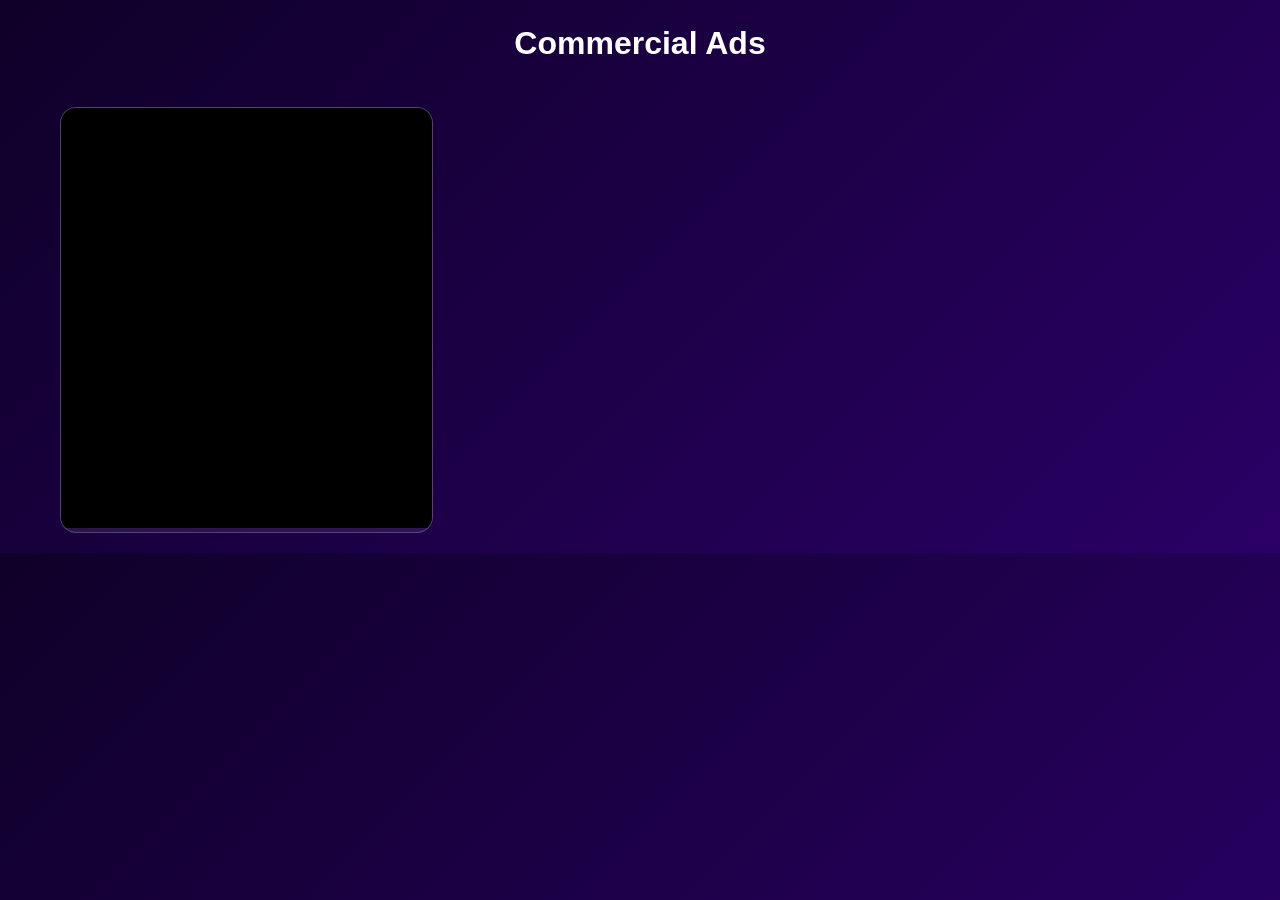
<file: frontend/projects/ads.html>
<!DOCTYPE html>
<html>

<head>
    <title>NexvoraDigital -Content Creation </title>

    <!-- Basic favicon -->
    <link rel="icon" href="/favicon.ico" type="image/x-icon">

    <!-- PNG favicons -->
    <link rel="icon" type="image/png" sizes="32x32" href="frontend\assests\logo.png">
    <link rel="icon" type="image/png" sizes="16x16" href="frontend\assests\logo.png">



    <!-- Optional: theme color -->
    <meta name="theme-color" content="#0a0a0a">
    <style>
        * {
            margin: 0;
            padding: 0;
            box-sizing: border-box;
        }

        body {
            font-family: 'Poppins', sans-serif;
            background: linear-gradient(135deg, #0f0028, #2a0066);
            color: white;
        }

        /* TITLE */
        h1 {
            text-align: center;
            padding: 25px;
        }

        /* GRID */
        .container {
            display: grid;
            grid-template-columns: 1fr;
            gap: 20px;
            padding: 20px;
            max-width: 1200px;
            margin: auto;
        }

        @media (min-width: 768px) {
            .container {
                grid-template-columns: repeat(2, 1fr);
            }
        }

        @media (min-width: 1024px) {
            .container {
                grid-template-columns: repeat(3, 1fr);
            }
        }

        /* CARD */
        .card {
            position: relative;
            border-radius: 16px;
            overflow: hidden;
            background: rgba(255, 255, 255, 0.08);
            backdrop-filter: blur(12px);
            border: 1px solid rgba(255, 255, 255, 0.2);
            transition: 0.3s;
        }

        .card:hover {
            transform: translateY(-6px);
            box-shadow: 0 0 20px rgba(255, 0, 150, 0.3);
        }

        /* VIDEO FRAME */
        .video-frame {
            width: 100%;
            height: 420px;
            border: none;
            background: black;
        }

        /* MOBILE FIX */
        @media (max-width: 480px) {
            .video-frame {
                height: 300px;
            }
        }
    </style>
</head>

<body>

    <h1>Commercial Ads</h1>

    <div class="container">
        <!-- VIDEO 5 -->
        <div class="card">
            <iframe class="video-frame" src="https://drive.google.com/file/d/1jmdih5tqltsM2oJR_mA_gT-4odcBNXXd/preview"
                allow="autoplay">
            </iframe>
        </div>

       





    </div>

</body>

</html>
</file>
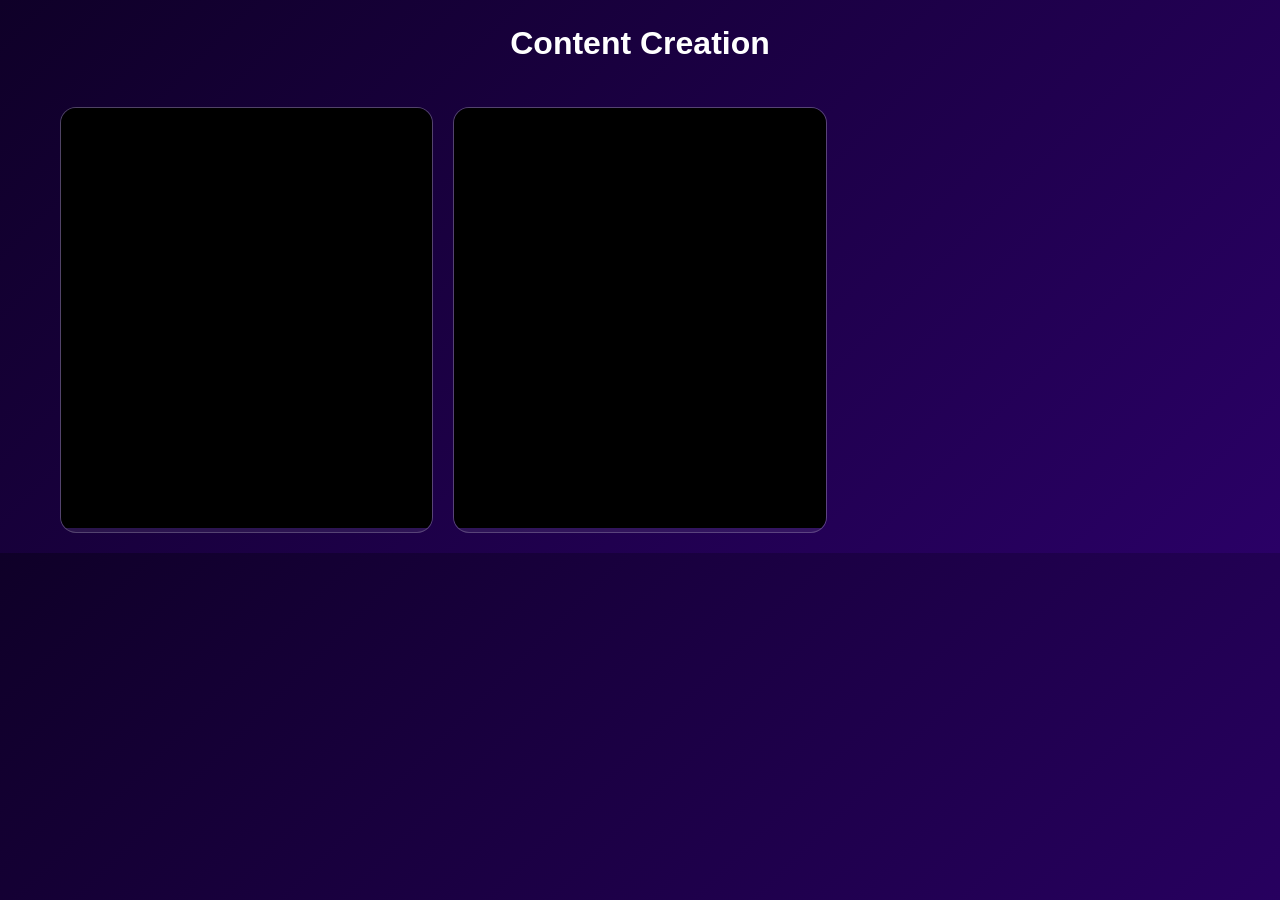
<file: frontend/projects/content.html>
<!DOCTYPE html>
<html>

<head>
    <title>NexvoraDigital -Content Creation </title>

    <!-- Basic favicon -->
    <link rel="icon" href="/favicon.ico" type="image/x-icon">

    <!-- PNG favicons -->
    <link rel="icon" type="image/png" sizes="32x32" href="frontend\assests\logo.png">
    <link rel="icon" type="image/png" sizes="16x16" href="frontend\assests\logo.png">



    <!-- Optional: theme color -->
    <meta name="theme-color" content="#0a0a0a">
    <style>
        * {
            margin: 0;
            padding: 0;
            box-sizing: border-box;
        }

        body {
            font-family: 'Poppins', sans-serif;
            background: linear-gradient(135deg, #0f0028, #2a0066);
            color: white;
        }

        /* TITLE */
        h1 {
            text-align: center;
            padding: 25px;
        }

        /* GRID */
        .container {
            display: grid;
            grid-template-columns: 1fr;
            gap: 20px;
            padding: 20px;
            max-width: 1200px;
            margin: auto;
        }

        @media (min-width: 768px) {
            .container {
                grid-template-columns: repeat(2, 1fr);
            }
        }

        @media (min-width: 1024px) {
            .container {
                grid-template-columns: repeat(3, 1fr);
            }
        }

        /* CARD */
        .card {
            position: relative;
            border-radius: 16px;
            overflow: hidden;
            background: rgba(255, 255, 255, 0.08);
            backdrop-filter: blur(12px);
            border: 1px solid rgba(255, 255, 255, 0.2);
            transition: 0.3s;
        }

        .card:hover {
            transform: translateY(-6px);
            box-shadow: 0 0 20px rgba(255, 0, 150, 0.3);
        }

        /* VIDEO FRAME */
        .video-frame {
            width: 100%;
            height: 420px;
            border: none;
            background: black;
        }

        /* MOBILE FIX */
        @media (max-width: 480px) {
            .video-frame {
                height: 300px;
            }
        }
    </style>
</head>

<body>

    <h1>Content Creation</h1>

    <div class="container">
        <!-- VIDEO 5 -->
        <div class="card">
            <iframe class="video-frame" src="https://drive.google.com/file/d/1_gWzFMsT8UsRGnaiQs3Lm8SFWXj885DD/preview"
                allow="autoplay">
            </iframe>
        </div>

        <!-- VIDEO 4 -->
        <div class="card">
            <iframe class="video-frame" src="https://drive.google.com/file/d/1FEWMRROatSpprPEQNkrTd1bAoycjbFiG/preview"
                allow="autoplay">
            </iframe>
        </div>






    </div>

</body>

</html>
</file>
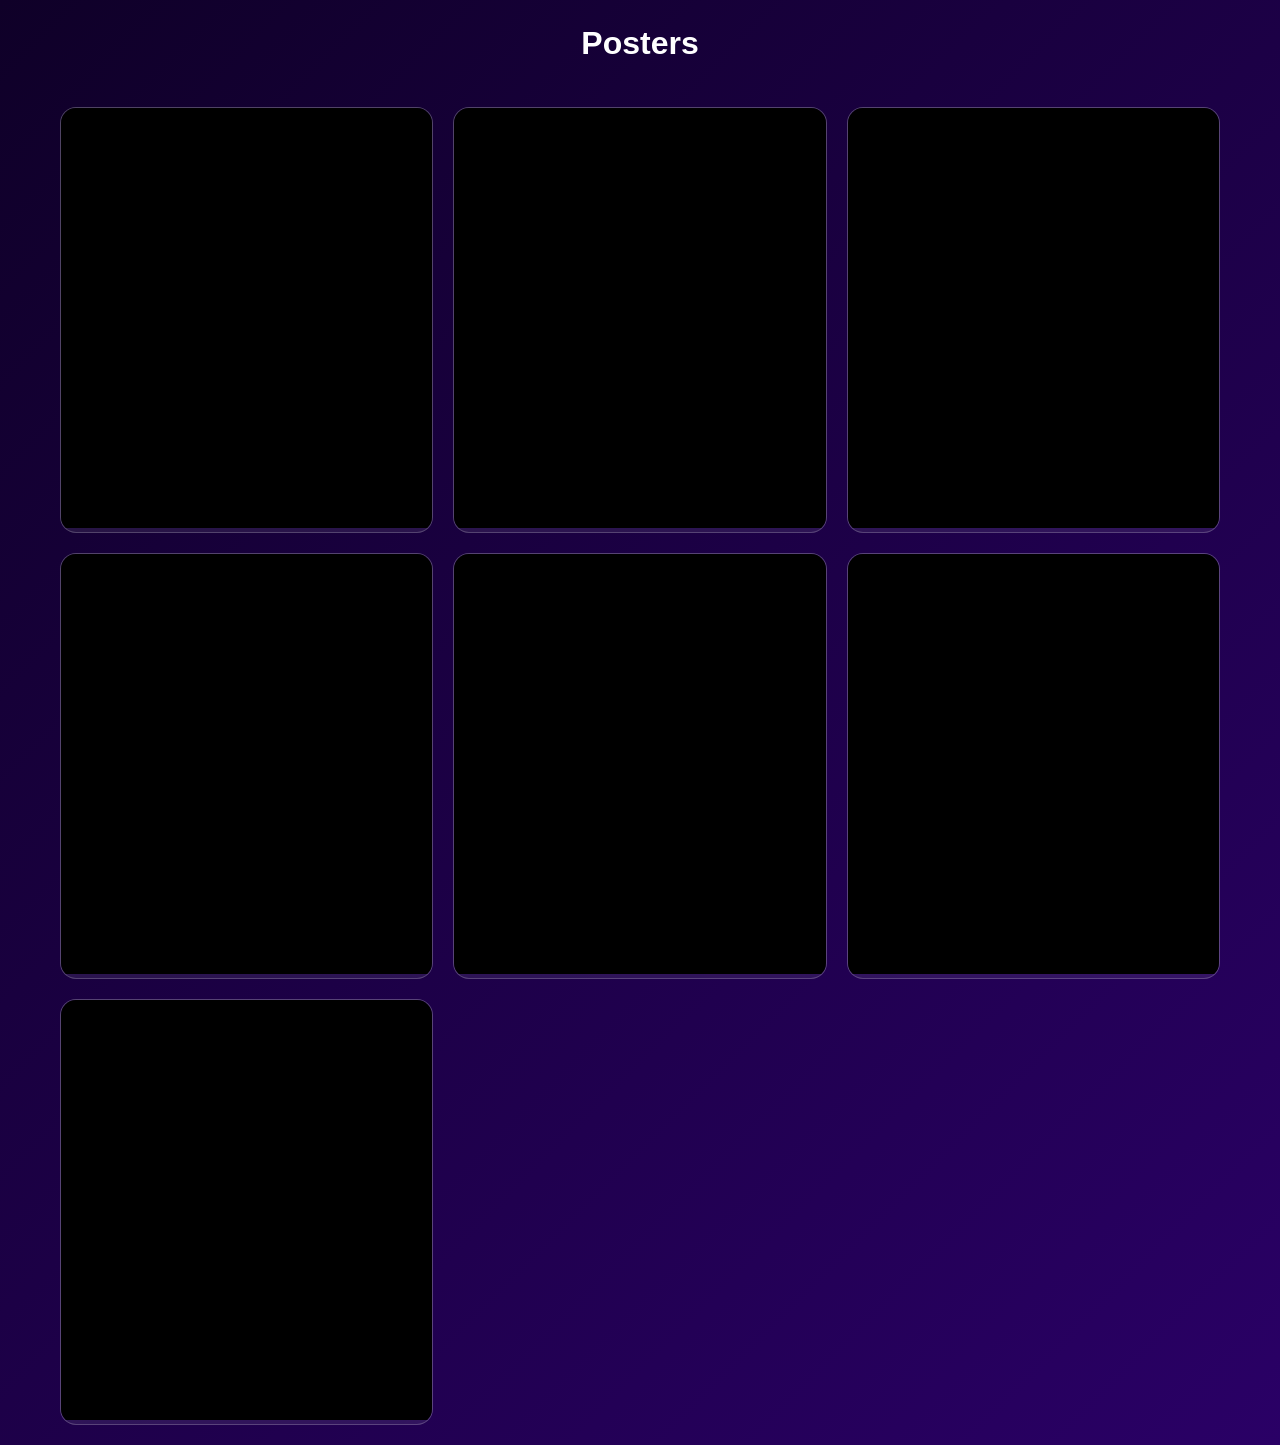
<file: frontend/projects/poster.html>
<!DOCTYPE html>
<html>

<head>
  <title>NexvoraDigitals-Poster's</title>

  <!-- Basic favicon -->
  <link rel="icon" href="/favicon.ico" type="image/x-icon">

  <!-- PNG favicons -->
  <link rel="icon" type="image/png" sizes="32x32" href="frontend\assests\logo.png">
  <link rel="icon" type="image/png" sizes="16x16" href="frontend\assests\logo.png">



  <!-- Optional: theme color -->
  <meta name="theme-color" content="#0a0a0a">
  <style>
    * {
      margin: 0;
      padding: 0;
      box-sizing: border-box;
    }

    body {
      font-family: 'Poppins', sans-serif;
      background: linear-gradient(135deg, #0f0028, #2a0066);
      color: white;
    }

    /* TITLE */
    h1 {
      text-align: center;
      padding: 25px;
    }

    /* GRID */
    .container {
      display: grid;
      grid-template-columns: 1fr;
      gap: 20px;
      padding: 20px;
      max-width: 1200px;
      margin: auto;
    }

    @media (min-width: 768px) {
      .container {
        grid-template-columns: repeat(2, 1fr);
      }
    }

    @media (min-width: 1024px) {
      .container {
        grid-template-columns: repeat(3, 1fr);
      }
    }

    /* CARD */
    .card {
      position: relative;
      border-radius: 16px;
      overflow: hidden;
      background: rgba(255, 255, 255, 0.08);
      backdrop-filter: blur(12px);
      border: 1px solid rgba(255, 255, 255, 0.2);
      transition: 0.3s;
    }

    .card:hover {
      transform: translateY(-6px);
      box-shadow: 0 0 20px rgba(255, 0, 150, 0.3);
    }

    /* VIDEO FRAME */
    .video-frame {
      width: 100%;
      height: 420px;
      border: none;
      background: black;
    }

    /* MOBILE FIX */
    @media (max-width: 480px) {
      .video-frame {
        height: 300px;
      }
    }
  </style>
</head>

<body>

  <h1>Posters</h1>

  <div class="container">

    <!-- VIDEO 1 -->
    <div class="card">
      <iframe class="video-frame" src="https://drive.google.com/file/d/1r7NW-TMkh3gxwnE1Zthk_YWvlJX6_CAR/preview"
        allow="autoplay">
      </iframe>
    </div>

    <!-- VIDEO 2 -->
    <div class="card">
      <iframe class="video-frame" src="https://drive.google.com/file/d/1KY5QswGYAJ6GyojTMn5qAqmlvTUUaXWn/preview"
        allow="autoplay">
      </iframe>
    </div>


    <!-- VIDEO 3 -->
    <div class="card">
      <iframe class="video-frame" src="https://drive.google.com/file/d/1A6c4zRwl24onDaNlygp4ujxGlv_I-m2Q/preview"
        allow="autoplay">
      </iframe>
    </div>

    <!-- VIDEO 4 -->
    <div class="card">
      <iframe class="video-frame" src="https://drive.google.com/file/d/16ZeiUbHU_JAQRTTWBDSEsEPeKwPxT-IG/preview"
        allow="autoplay">
      </iframe>
    </div>

    <!-- VIDEO 1 -->
    <div class="card">
      <iframe class="video-frame" src="https://drive.google.com/file/d/1jISAWPBJUaEqvFhs_KX1X4TNT51row4t/preview"
        allow="autoplay">
      </iframe>
    </div>

    <!-- VIDEO 2 -->
    <div class="card">
      <iframe class="video-frame" src="https://drive.google.com/file/d/1yYeNQ35Z1OE3WWweH2k6_Q0G_SKQ-KhD/preview"
        allow="autoplay">
      </iframe>
    </div>


    <!-- VIDEO 3 -->
    <div class="card">
      <iframe class="video-frame" src="https://drive.google.com/file/d/1P2yTtx6Rj_PFq4ws1sLIB7edpFC8Zrwq/preview"
        allow="autoplay">
      </iframe>
    </div>

  </div>

</body>

</html>
</file>
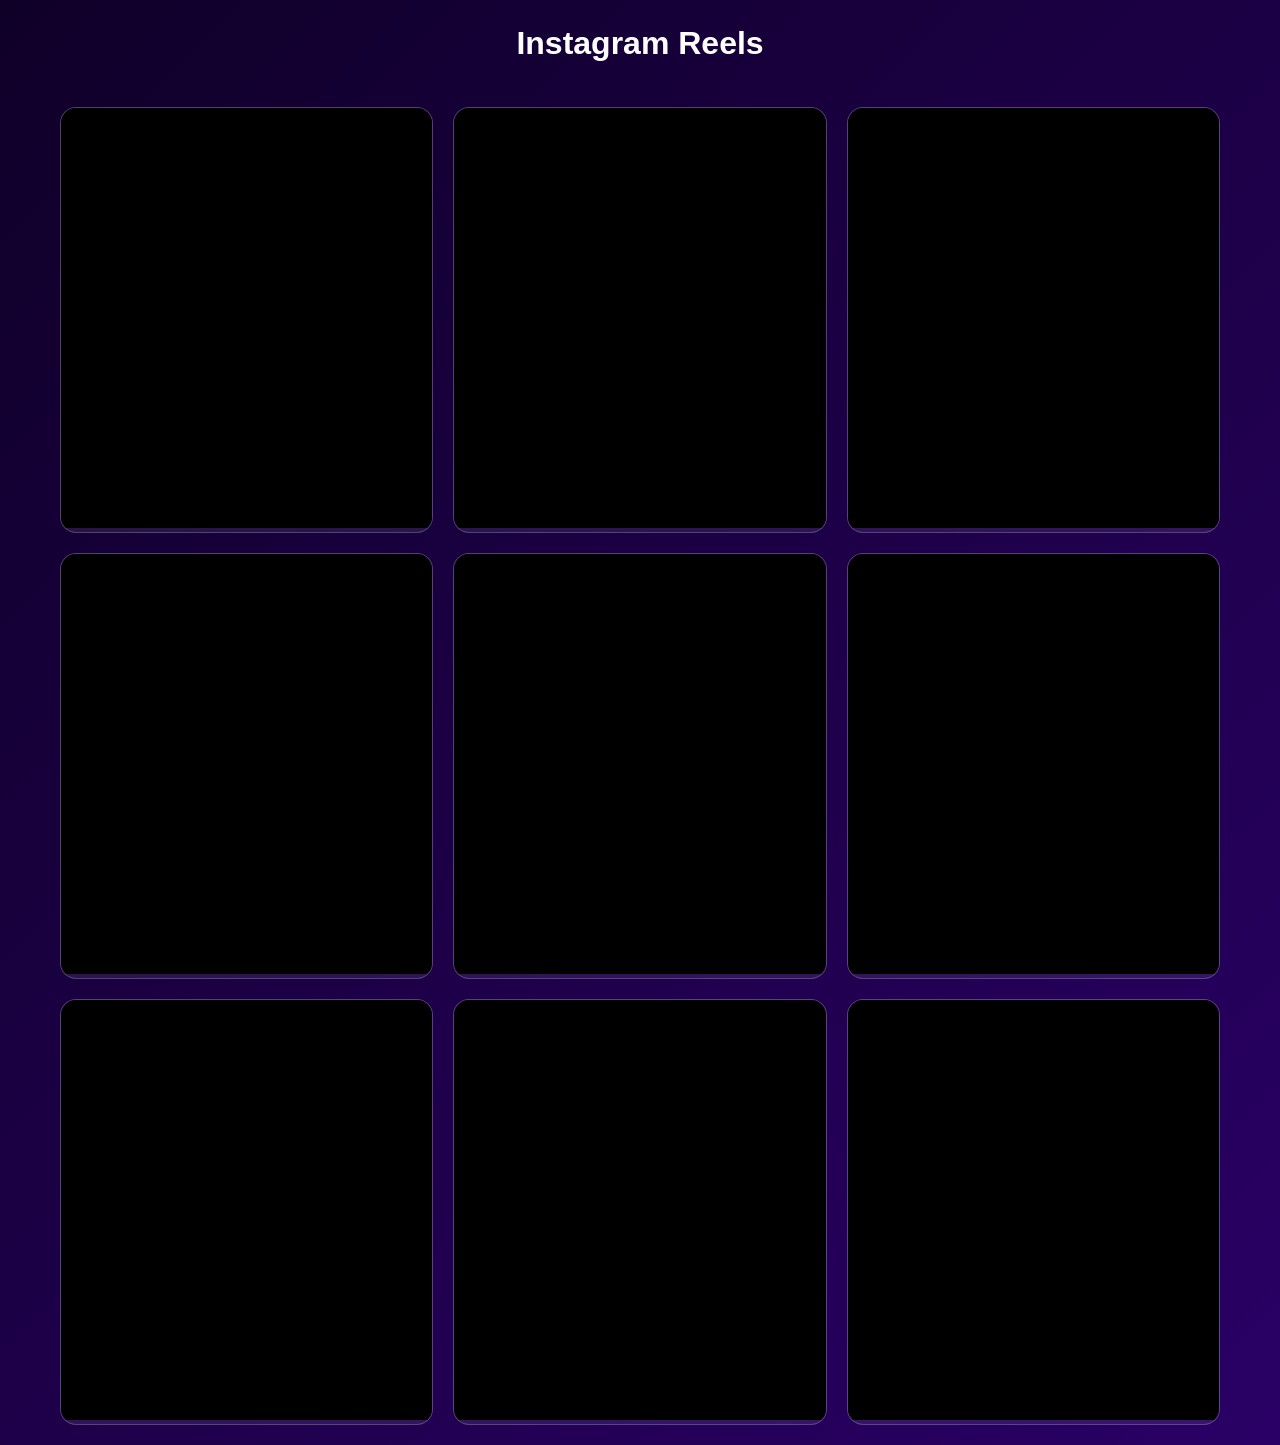
<file: frontend/projects/reels.html>
<!DOCTYPE html>
<html>

<head>
  <title>NexvoraDigital-Instagram Reels</title>

  <!-- Basic favicon -->
  <link rel="icon" href="/favicon.ico" type="image/x-icon">

  <!-- PNG favicons -->
  <link rel="icon" type="image/png" sizes="32x32" href="frontend\assests\logo.png">
  <link rel="icon" type="image/png" sizes="16x16" href="frontend\assests\logo.png">



  <!-- Optional: theme color -->
  <meta name="theme-color" content="#0a0a0a">

  <style>
    * {
      margin: 0;
      padding: 0;
      box-sizing: border-box;
    }

    body {
      font-family: 'Poppins', sans-serif;
      background: linear-gradient(135deg, #0f0028, #2a0066);
      color: white;
    }

    /* TITLE */
    h1 {
      text-align: center;
      padding: 25px;
    }

    /* GRID */
    .container {
      display: grid;
      grid-template-columns: 1fr;
      gap: 20px;
      padding: 20px;
      max-width: 1200px;
      margin: auto;
    }

    @media (min-width: 768px) {
      .container {
        grid-template-columns: repeat(2, 1fr);
      }
    }

    @media (min-width: 1024px) {
      .container {
        grid-template-columns: repeat(3, 1fr);
      }
    }

    /* CARD */
    .card {
      position: relative;
      border-radius: 16px;
      overflow: hidden;
      background: rgba(255, 255, 255, 0.08);
      backdrop-filter: blur(12px);
      border: 1px solid rgba(255, 255, 255, 0.2);
      transition: 0.3s;
    }

    .card:hover {
      transform: translateY(-6px);
      box-shadow: 0 0 20px rgba(255, 0, 150, 0.3);
    }

    /* VIDEO FRAME */
    .video-frame {
      width: 100%;
      height: 420px;
      border: none;
      background: black;
    }

    /* MOBILE FIX */
    @media (max-width: 480px) {
      .video-frame {
        height: 300px;
      }
    }
  </style>
</head>

<body>

  <h1>Instagram Reels</h1>

  <div class="container">

    <!-- VIDEO 1 -->
    <div class="card">
      <iframe class="video-frame" src="https://drive.google.com/file/d/1m2JX61BGVSLKj00fmMZXQSMEA2mB9l7W/preview"
        allow="autoplay">
      </iframe>
    </div>


    <!-- VIDEO 2 -->
    <div class="card">
      <iframe class="video-frame" src="https://drive.google.com/file/d/1bD6PDA-T4ww_58OSobIQdCAlWOBTPZJI/preview"
        allow="autoplay">
      </iframe>
    </div>

    <!-- VIDEO 3 -->
    <div class="card">
      <iframe class="video-frame" src="https://drive.google.com/file/d/1Fu2BuZOBZ8fqzCl-h3yEJZIH4JdcmRO7/preview"
        allow="autoplay">
      </iframe>
    </div>


    <!-- VIDEO 4 -->
    <div class="card">
      <iframe class="video-frame" src="https://drive.google.com/file/d/121G52sOOzZDnJIYeIbA4cCdTmBntX4xh/preview"
        allow="autoplay">
      </iframe>
    </div>

    <!-- VIDEO 5 -->
    <div class="card">
      <iframe class="video-frame" src="https://drive.google.com/file/d/1QFEjv9sighVEIc_osjIn_EDl9oJLJHXT/preview"
        allow="autoplay">
      </iframe>
    </div>
    <!-- VIDEO 6-->
    <div class="card">
      <iframe class="video-frame" src="https://drive.google.com/file/d/1xDX5WQg58E3Luz2F1Ae6jULKfWtMY8uc/preview"
        allow="autoplay">
      </iframe>
    </div>

    <!-- VIDEO 7 -->
    <div class="card">
      <iframe class="video-frame" src="https://drive.google.com/file/d/1ThRR29DdzASEYInlHMd1W2c51zgjHZKT/preview"
        allow="autoplay">
      </iframe>
    </div>


    <!-- VIDEO 6 -->
    <div class="card">
      <iframe class="video-frame" src="https://drive.google.com/file/d/15xZ_3vWRMzzA2cv25uwiIN9lSFZ6YNUX/preview"
        allow="autoplay">
      </iframe>
    </div>

     <div class="card">
      <iframe class="video-frame" src="https://drive.google.com/file/d/1GZp7DBvipIZ4MFNWMuYuHy59899locKN/preview"
        allow="autoplay">
      </iframe>
    </div>



  </div>

</body>

</html>
</file>
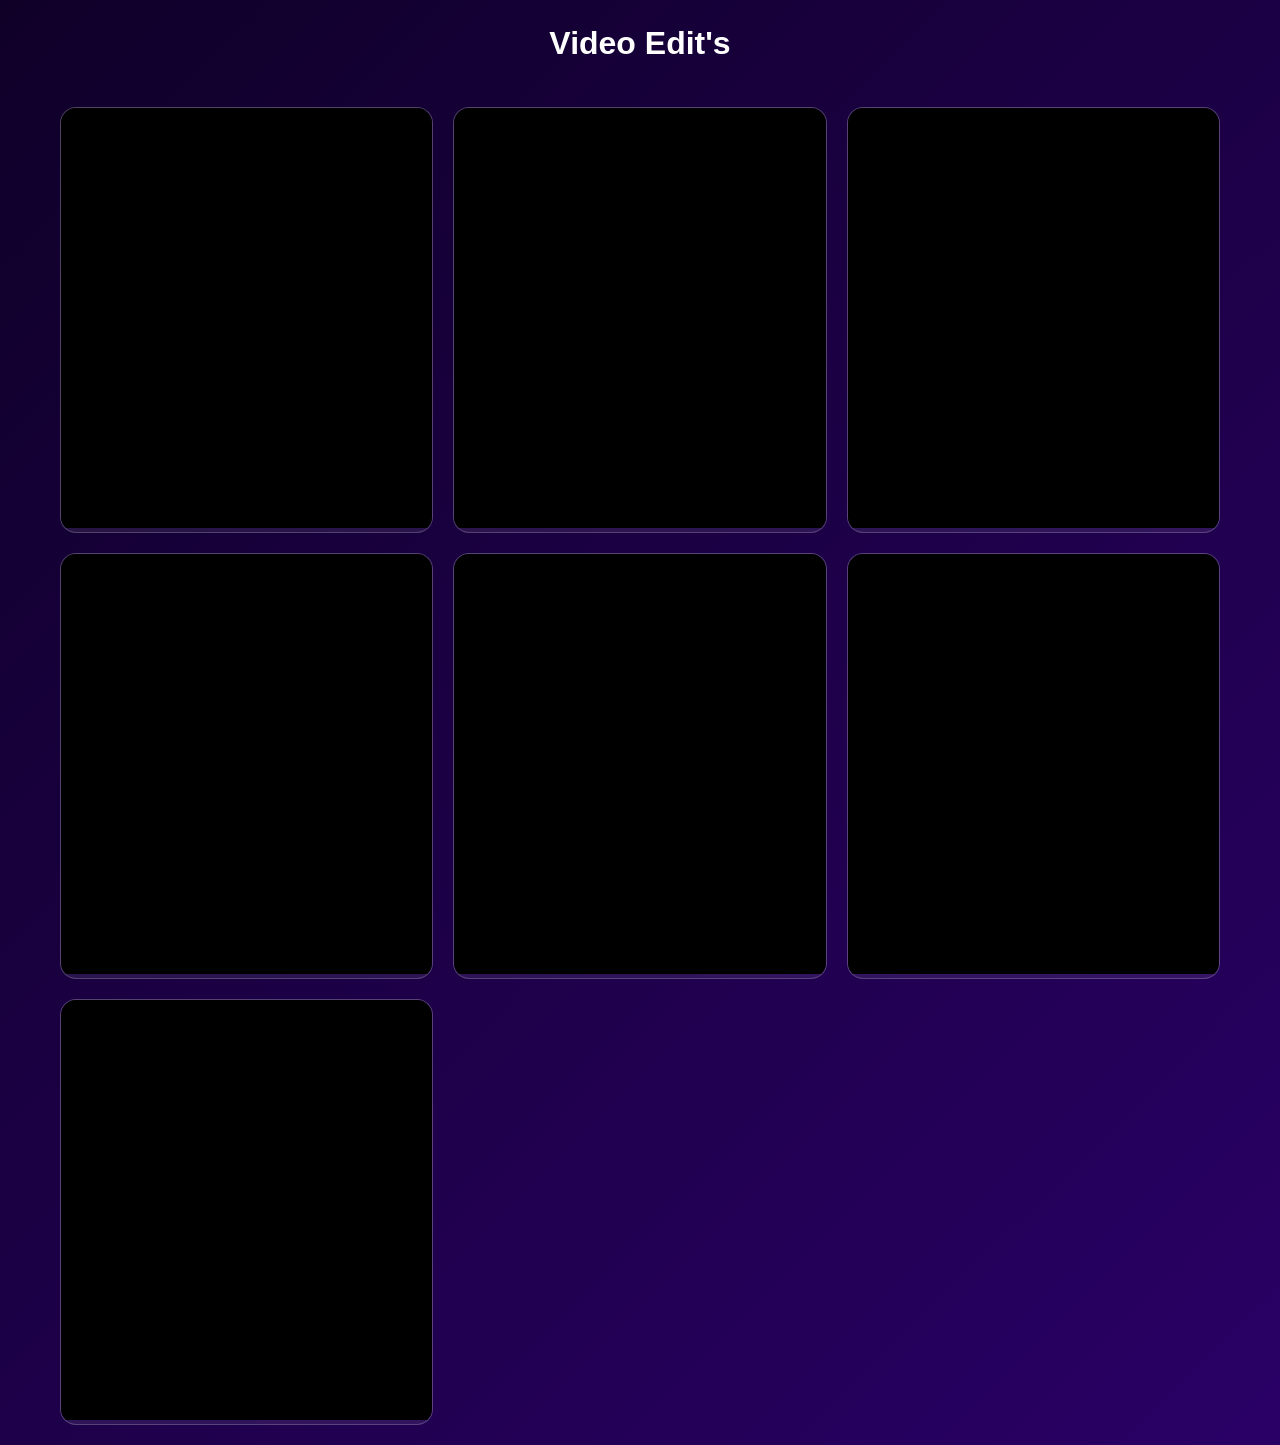
<file: frontend/projects/videos.html>
<!DOCTYPE html>
<html>

<head>
  <title>NexvoraDigital-Video edits</title>

  <!-- Basic favicon -->
  <link rel="icon" href="/favicon.ico" type="image/x-icon">

  <!-- PNG favicons -->
  <link rel="icon" type="image/png" sizes="32x32" href="frontend\assests\logo.png">
  <link rel="icon" type="image/png" sizes="16x16" href="frontend\assests\logo.png">



  <!-- Optional: theme color -->
  <meta name="theme-color" content="#0a0a0a">

  <style>
    * {
      margin: 0;
      padding: 0;
      box-sizing: border-box;
    }

    body {
      font-family: 'Poppins', sans-serif;
      background: linear-gradient(135deg, #0f0028, #2a0066);
      color: white;
    }

    /* TITLE */
    h1 {
      text-align: center;
      padding: 25px;
    }

    /* GRID */
    .container {
      display: grid;
      grid-template-columns: 1fr;
      gap: 20px;
      padding: 20px;
      max-width: 1200px;
      margin: auto;
    }

    @media (min-width: 768px) {
      .container {
        grid-template-columns: repeat(2, 1fr);
      }
    }

    @media (min-width: 1024px) {
      .container {
        grid-template-columns: repeat(3, 1fr);
      }
    }

    /* CARD */
    .card {
      position: relative;
      border-radius: 16px;
      overflow: hidden;
      background: rgba(255, 255, 255, 0.08);
      backdrop-filter: blur(12px);
      border: 1px solid rgba(255, 255, 255, 0.2);
      transition: 0.3s;
    }

    .card:hover {
      transform: translateY(-6px);
      box-shadow: 0 0 20px rgba(255, 0, 150, 0.3);
    }

    /* VIDEO FRAME */
    .video-frame {
      width: 100%;
      height: 420px;
      border: none;
      background: black;
    }

    /* MOBILE FIX */
    @media (max-width: 480px) {
      .video-frame {
        height: 300px;
      }
    }
  </style>
</head>

<body>

  <h1>Video Edit's</h1>

  <div class="container">
    <!-- VIDEO 5 -->
    <div class="card">
      <iframe class="video-frame" src="https://drive.google.com/file/d/1o38Ln7tKctLvKaPglTWzInVKxc0fnTJy/preview"
        allow="autoplay">
      </iframe>
    </div>

    <!-- VIDEO 4 -->
    <div class="card">
      <iframe class="video-frame" src="https://drive.google.com/file/d/1R2PvPSJQxu7ohmqjfO8aBNfy15UDkpBs/preview"
        allow="autoplay">
      </iframe>
    </div>





    <!-- VIDEO 6 -->
    <div class="card">
      <iframe class="video-frame" src="https://drive.google.com/file/d/1v-aF9USHiKlbOkYq3z-MKRwpqcw6T9u3/preview"
        allow="autoplay">
      </iframe>
    </div>

    <!-- VIDEO 1 -->
    <div class="card">
      <iframe class="video-frame" src="https://drive.google.com/file/d/1wKbyoyCRyH_ZHFyZb--XRG33V8xAHh46/preview"
        allow="autoplay">
      </iframe>
    </div>


    <!-- VIDEO 2 -->
    <div class="card">
      <iframe class="video-frame" src="https://drive.google.com/file/d/1hBCEcUnYHQzvt_yFXVSyQu9XJ5odzdnh/preview"
        allow="autoplay">
      </iframe>
    </div>


    <!-- VIDEO 3-->
    <div class="card">
      <iframe class="video-frame" src="https://drive.google.com/file/d/1Q5iY5duZJIY2PhXtZvRecNkegvTzT1EU/preview"
        allow="autoplay">
      </iframe>
    </div>


    <!-- VIDEO 7 -->
    <div class="card">
      <iframe class="video-frame" src="https://drive.google.com/file/d/1uRXFspKqArD0NfbJGhhSbTWWQtlo1MR9/preview"
        allow="autoplay">
      </iframe>
    </div>

  </div>

</body>

</html>
</file>
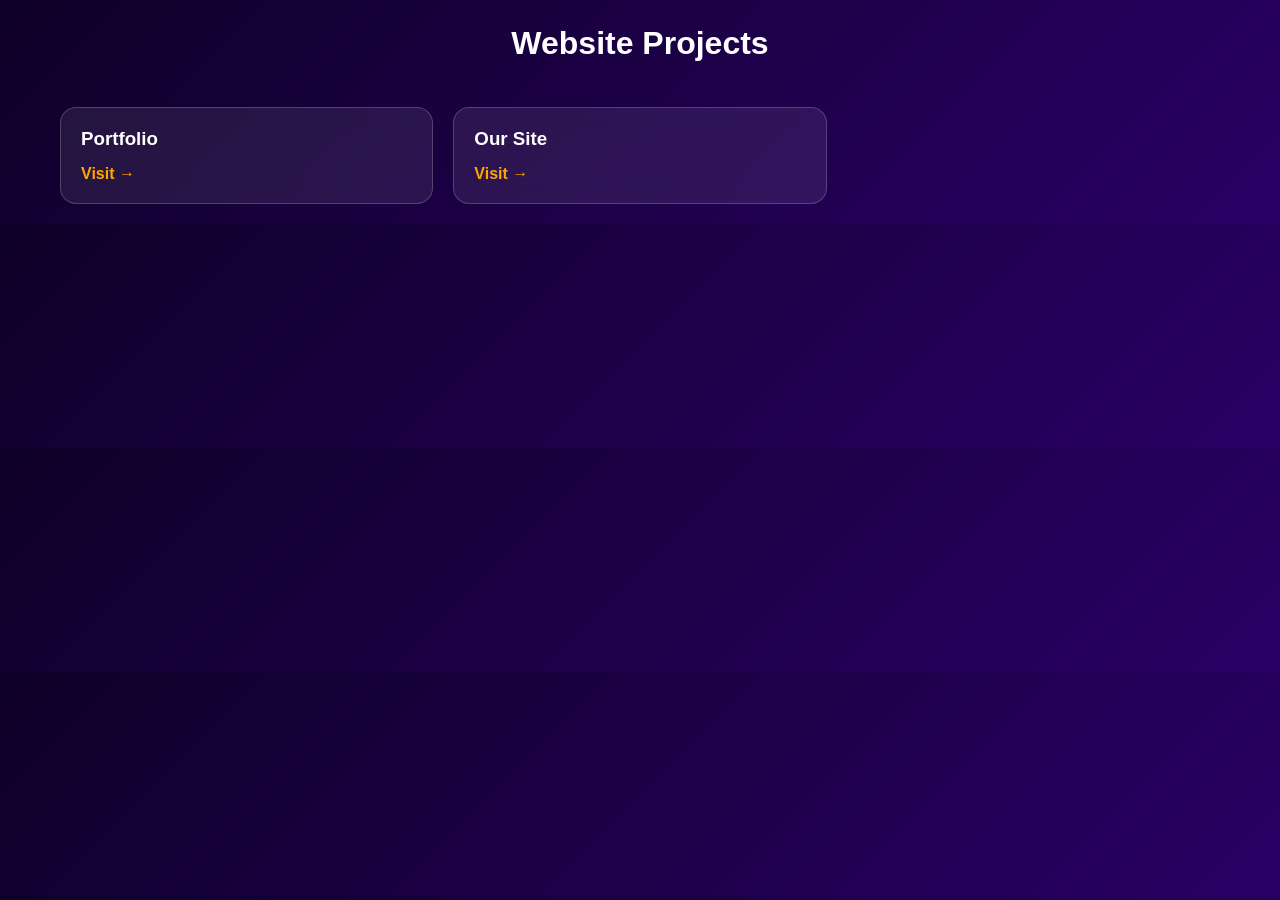
<file: frontend/projects/website.html>
<!DOCTYPE html>
<html>

<head>
  <title>NexvoraDigital-Websites</title>

  <!-- Basic favicon -->
  <link rel="icon" href="/favicon.ico" type="image/x-icon">

  <!-- PNG favicons -->
  <link rel="icon" type="image/png" sizes="32x32" href="frontend\assests\logo.png">
  <link rel="icon" type="image/png" sizes="16x16" href="frontend\assests\logo.png">



  <!-- Optional: theme color -->
  <meta name="theme-color" content="#0a0a0a">

  <style>
    * {
      margin: 0;
      padding: 0;
      box-sizing: border-box;
    }

    body {
      font-family: 'Poppins', sans-serif;
      background: linear-gradient(135deg, #0f0028, #2a0066);
      color: white;
    }

    h1 {
      text-align: center;
      padding: 25px;
    }

    /* GRID */
    .container {
      display: grid;
      grid-template-columns: 1fr;
      gap: 20px;
      padding: 20px;
      max-width: 1200px;
      margin: auto;
    }

    @media (min-width: 768px) {
      .container {
        grid-template-columns: repeat(2, 1fr);
      }
    }

    @media (min-width: 1024px) {
      .container {
        grid-template-columns: repeat(3, 1fr);
      }
    }
    h3{
      margin-bottom: 15px;
    }
    /* CARD */
    .card {
      padding: 20px;
      border-radius: 16px;
      background: rgba(255, 255, 255, 0.08);
      backdrop-filter: blur(12px);
      border: 1px solid rgba(255, 255, 255, 0.2);
      transition: 0.3s;
    }

    .card:hover {
      transform: translateY(-6px);
      box-shadow: 0 0 20px rgba(255, 165, 0, 0.3);
    }

    .card a {
      color: orange;
      text-decoration: none;
      font-weight: bold;
    }
  </style>
</head>

<body>

  <h1>Website Projects</h1>

  <div class="container">

    <div class="card">
      <h3>Portfolio</h3>
      <a href="https://ganesh-68.github.io/MyPortfolio" target="_self">Visit →</a>
    </div>

    <div class="card">
      <h3>Our Site</h3>
      <a href="https://www.nexvoradigitals.in/" target="_self">Visit →</a>
    </div>

  </div>

</body>

</html>
</file>
<file: styles.css>
/* ============================================================
   Nexvora Digital — Global Styles
   Scroll-triggered animations · Modern glass reveals · Fully responsive
   ============================================================ */

:root {
  --bg-deep:      #0d0a2e;
  --bg-mid:       #241050;
  --purple:       #3d1e6e;
  --gold:         #ff9500fc;
  --gold-solid:   #ff9500;
  --gold-light:   #a5780e;
  --blue-orb:     #3355ee;
  --white:        #ffffff;
  --white-60:     rgba(255,255,255,0.6);
  --white-20:     rgba(255,255,255,0.12);
  --glass-bg:     rgba(255,255,255,0.07);
  --glass-border: rgba(255,255,255,0.18);
  --accent:       #ff9500fd;
  --font-display: 'Bebas Neue', sans-serif;
  --font-body:    'DM Sans', sans-serif;
  --ease-spring:  cubic-bezier(0.22, 1, 0.36, 1);
  --ease-out:     cubic-bezier(0.16, 1, 0.3, 1);
}

*, *::before, *::after { margin: 0; padding: 0; box-sizing: border-box; }
html { scroll-behavior: smooth; }
body {
  font-family: var(--font-body);
  background: var(--bg-deep);
  color: var(--white);
  overflow-x: hidden;
}
.align-right { margin-right: auto; text-align: right; }


/* ============================================================
   KEYFRAMES
   ============================================================ */
@keyframes floatBlob {
  0%, 100% { transform: translateY(0) rotate(0deg); }
  33%       { transform: translateY(-14px) rotate(5deg); }
  66%       { transform: translateY(9px) rotate(-4deg); }
}
@keyframes orbFloat {
  0%, 100% { transform: translateY(-50%) translateX(0); }
  50%       { transform: translateY(calc(-50% - 12px)) translateX(5px); }
}
@keyframes ringPulse {
  0%, 100% { opacity: 0.25; transform: translate(-50%,-50%) scale(1); }
  50%       { opacity: 0.55; transform: translate(-50%,-50%) scale(1.07); }
}
@keyframes barPulse {
  from { transform: scaleY(0.6); }
  to   { transform: scaleY(1); }
}
@keyframes navSlideDown {
  from { opacity: 0; transform: translateY(-100%); }
  to   { opacity: 1; transform: translateY(0); }
}
@keyframes shimmer {
  0%   { background-position: -200% center; }
  100% { background-position:  200% center; }
}
@keyframes pulseGlow {
  0%, 100% { box-shadow: 0 0 0  0px rgba(255,149,0,0.5); }
  50%       { box-shadow: 0 0 0 12px rgba(255,149,0,0); }
}
@keyframes glassGlow {
  0%   { box-shadow: 0 8px 50px rgba(0,0,0,0.35), 0 0  0px  0 rgba(255,149,0,0.00); }
  35%  { box-shadow: 0 8px 50px rgba(0,0,0,0.35), 0 0 50px 10px rgba(255,149,0,0.20); }
  100% { box-shadow: 0 8px 50px rgba(0,0,0,0.35), 0 0  0px  0 rgba(255,149,0,0.00); }
}
@keyframes contentUp {
  from { opacity: 0; transform: translateY(20px); filter: blur(4px); }
  to   { opacity: 1; transform: translateY(0);    filter: blur(0); }
}
@keyframes fadeInLeft {
  from { opacity: 0; transform: translateX(-28px); }
  to   { opacity: 1; transform: translateX(0); }
}
@keyframes fadeInRight {
  from { opacity: 0; transform: translateX(28px); }
  to   { opacity: 1; transform: translateX(0); }
}
@keyframes fadeInUp {
  from { opacity: 0; transform: translateY(28px); }
  to   { opacity: 1; transform: translateY(0); }
}
@keyframes scaleIn {
  from { opacity: 0; transform: scale(0.82); }
  to   { opacity: 1; transform: scale(1); }
}
@keyframes floatBadge {
  0%, 100% { transform: translateY(0); }
  50%       { transform: translateY(-7px); }
}
@keyframes badgePop {
  0%  { opacity: 0; transform: scale(0.5) translateY(12px); }
  65% { transform: scale(1.07) translateY(-3px); }
  100%{ opacity: 1; transform: scale(1) translateY(0); }
}
@keyframes playheadScan {
  0%, 100% { left: 18%; }
  50%       { left: 78%; }
}
@keyframes waveExpand {
  0%   { width: 36px;  opacity: 0.9; }
  100% { width: 110px; opacity: 0.3; }
}
@keyframes posterPulse {
  0%, 100% { opacity: 0.45; }
  50%       { opacity: 1; }
}
@keyframes growBar {
  from { transform: scaleY(0); }
  to   { transform: scaleY(1); }
}
@keyframes progressShimmer {
  0%   { background-position: -200% center; }
  100% { background-position:  200% center; }
}


/* ============================================================
   SCROLL PROGRESS BAR
   ============================================================ */
.scroll-progress {
  position: fixed;
  top: 0; left: 0;
  height: 3px; width: 0%;
  background: linear-gradient(90deg, var(--gold-solid), #ff6b00, var(--gold-solid));
  background-size: 200% auto;
  animation: progressShimmer 2s linear infinite;
  z-index: 9999;
  transition: width 0.08s linear;
  pointer-events: none;
}


/* ============================================================
   FIXED NAV
   ============================================================ */
.site-nav {
  position: fixed;
  top: 0; left: 0; right: 0;
  z-index: 1000;
  background: rgba(13,10,46,0.75);
  backdrop-filter: blur(18px);
  -webkit-backdrop-filter: blur(18px);
  border-bottom: 1px solid var(--glass-border);
  transition: box-shadow 0.3s;
  animation: navSlideDown 0.65s var(--ease-spring) both;
}
.nav-inner {
  max-width: 1100px;
  margin: 0 auto;
  padding: 0 32px;
  height: 64px;
  display: flex;
  align-items: center;
  justify-content: space-between;
}
.logo {
  display: flex; align-items: center; gap: 8px;
  font-size: 18px; font-weight: bold;
  animation: fadeInLeft 0.7s var(--ease-out) 0.2s both;
}
.logo-dot {
  width: 10px; height: 10px;
  background: linear-gradient(45deg, #ff7a00, #ff00cc);
  border-radius: 50%;
}
.nav-links {
  list-style: none;
  display: flex; gap: 20px; align-items: center;
  animation: fadeInUp 0.7s var(--ease-out) 0.35s both;
}
.nav-links a {
  color: rgba(255,255,255,0.75);
  text-decoration: none;
  font-size: 12px; letter-spacing: 1px;
  transition: color 0.2s;
}
.nav-links a:hover,
.nav-links a.active { color: var(--white); }
.nav-links .sep { color: rgba(255,255,255,0.25); font-size: 12px; }
.nav-cta {
  background: var(--gold);
  color: var(--bg-deep);
  border: none;
  padding: 9px 20px;
  border-radius: 30px;
  font-family: var(--font-body);
  font-size: 12px; font-weight: 500; letter-spacing: 0.8px;
  cursor: pointer;
  transition: transform 0.2s, box-shadow 0.2s;
  animation: scaleIn 0.55s var(--ease-spring) 0.5s both;
}
.nav-cta:hover {
  transform: translateY(-2px);
  box-shadow: 0 6px 20px rgba(255,149,0,0.4);
}


/* Mobile nav overlay */


/* ============================================================
   SECTION BASE
   ============================================================ */
.section {
  position: relative; width: 100%; min-height: 100vh;
  display: flex; align-items: center; justify-content: center;
  overflow: hidden; padding: 100px 24px 60px;
  background: radial-gradient(ellipse at 55% 50%, var(--purple) 0%, var(--bg-mid) 40%, var(--bg-deep) 100%);
}


/* ============================================================
   BLOBS
   ============================================================ */
.blob {
  position: absolute; border-radius: 50%; filter: blur(20px);
  animation: floatBlob 7s ease-in-out infinite; pointer-events: none;
  opacity: 0.5;
}
.blob-gold-tl {
  width: 160px; height: 160px;
  background: radial-gradient(circle at 40% 40%, var(--gold-light), var(--gold));
  top: 0px; left: 150px;
  border-radius: 60% 60% 60% 60% / 50% 60% 40% 50%;
  animation-duration: 8s; animation-delay: -1s;
}
.blob-gold-tr {
  width: 160px; height: 160px;
  background: radial-gradient(circle at 40% 40%, var(--gold-light), #ff8c00);
  top: 0px; right: 80px;
  border-radius: 40% 60% 30% 70% / 60% 40% 60% 40%;
  animation-duration: 9s; animation-delay: -3s;
}
.blob-gold-br {
  width: 220px; height: 160px;
  background: radial-gradient(circle at 40% 50%, var(--gold-light), var(--gold));
  bottom: 2px; right: 0px;
  border-radius: 50% 50% 30% 70% / 40% 60% 40% 60%;
  animation-duration: 10s; animation-delay: -2s;
}
.blob-gold-bl {
  width: 160px; height: 130px;
  background: radial-gradient(circle at 40% 50%, var(--gold-light), var(--gold));
  bottom: 20px; left: 10px;
  border-radius: 40% 60% 50% 50% / 60% 40% 60% 40%;
  animation-duration: 7.5s; animation-delay: -4s;
}
.blob-blue-left {
  width: 100px; height: 100px;
  background: radial-gradient(circle at 35% 35%, #5577ff, #1a33cc);
  top: 40%; left: 4px;
  animation-duration: 6s; animation-delay: -0.5s;
}
.blob-blue-right {
  width: 100px; height: 100px;
  background: radial-gradient(circle at 35% 35%, #5577ff, #1a33cc);
  top: 50%; right: -15px;
  animation-duration: 6s; animation-delay: -1.5s;
}
.squiggle {
  position: absolute; top: 10px; left: 180px;
  animation: floatBlob 9s ease-in-out infinite; animation-delay: -2s;
  pointer-events: none;
}
.squiggle svg { width: 90px; height: 150px; }
.squiggle-right { left: auto; right: 180px; transform: scaleX(-1); }


/* ============================================================
   ORB
   ============================================================ */
.orb {
  position: absolute; width: 110px; height: 110px; filter: blur(10px);
  left: 80px; top: 50%; transform: translateY(-50%);
  border-radius: 50%;
  background: radial-gradient(circle at 35% 30%, #aabbff, var(--blue-orb) 50%, #0a1a88 100%);
  box-shadow: 0 0 50px 12px rgba(80,120,255,0.4);
  animation: orbFloat 5.5s ease-in-out infinite;
  z-index: 6; pointer-events: none;
}
.orb::before, .orb::after {
  content: ''; position: absolute; border-radius: 50%;
  border: 1px solid rgba(100,150,255,0.3);
  top: 50%; left: 50%; transform: translate(-50%,-50%);
  animation: ringPulse 3s ease-in-out infinite;
}
.orb::before { width: 150px; height: 150px; }
.orb::after  { width: 195px; height: 195px; animation-delay: 0.6s; }
.orb-home     { left: auto; right: 100px; top: 50%; }
.orb-services { left: auto; right: 60px; top: 40%; }
.orb-contact  { left: auto; right: 60px; top: 35%; }


/* ============================================================
   GLASS CARD — clip-path scroll reveal
   ============================================================ */
.glass-card {
  position: relative; z-index: 5;
  width: 100%; max-width: 1000px;
  border-radius: 20px;
  background: var(--glass-bg);
  backdrop-filter: blur(16px); -webkit-backdrop-filter: blur(16px);
  border: 1px solid transparent;
  box-shadow: 0 8px 50px rgba(0,0,0,0.35);
  padding: 44px 52px;
  /* collapsed to a point — expands when .in-view added by JS */
  clip-path: inset(48% 48% 48% 48% round 20px);
  opacity: 0;
  transition:
    clip-path   0.75s var(--ease-spring),
    opacity     0.4s ease,
    border-color 0.5s ease 0.3s;
}
.glass-card.in-view {
  clip-path: inset(0% 0% 0% 0% round 20px);
  opacity: 1;
  border-color: var(--glass-border);
  animation: glassGlow 1.5s ease 0.1s forwards;
}

/* Section label animated underline */
.section-label {
  position: relative; display: inline-block;
}
.section-label::after {
  content: ''; position: absolute;
  bottom: -3px; left: 0; height: 1px; width: 0%;
  background: var(--gold-solid);
  transition: width 0.7s var(--ease-out) 0.4s;
}
.glass-card.in-view .section-label::after { width: 100%; }

/* All children hidden until .content-ready */
.glass-card > * { opacity: 0; }

.glass-card.content-ready > *:nth-child(1) { animation: contentUp 0.5s var(--ease-spring) 0.00s both; }
.glass-card.content-ready > *:nth-child(2) { animation: contentUp 0.5s var(--ease-spring) 0.10s both; }
.glass-card.content-ready > *:nth-child(3) { animation: contentUp 0.5s var(--ease-spring) 0.20s both; }
.glass-card.content-ready > *:nth-child(4) { animation: contentUp 0.5s var(--ease-spring) 0.30s both; }
.glass-card.content-ready > *:nth-child(5) { animation: contentUp 0.5s var(--ease-spring) 0.40s both; }
.glass-card.content-ready > *:nth-child(6) { animation: contentUp 0.5s var(--ease-spring) 0.50s both; }
.glass-card.content-ready > *:nth-child(7) { animation: contentUp 0.5s var(--ease-spring) 0.60s both; }


/* ============================================================
   COMMON TEXT ELEMENTS
   ============================================================ */
.section-label {
  font-size: 11px; letter-spacing: 3px;
  color: var(--gold); text-transform: uppercase; margin-bottom: 12px;
}
.section-title {
  font-family: var(--font-display);
  font-size: 52px; line-height: 0.95;
  color: var(--white); letter-spacing: 2px; margin-bottom: 16px;
}
.section-title.centered { text-align: center; }

/* Shimmer accent */
.accent-text {
  background: linear-gradient(90deg, var(--gold-solid), #ffcc55, #ff6b00, #ffcc55, var(--gold-solid));
  background-size: 200% auto;
  -webkit-background-clip: text; -webkit-text-fill-color: transparent;
  background-clip: text;
  animation: shimmer 3s linear infinite;
}

.section-sub {
  text-align: center; font-size: 13px;
  color: var(--white-60); max-width: 500px;
  margin: 0 auto 36px; line-height: 1.7;
}
.section-dots {
  position: absolute; bottom: 28px;
  left: 50%; transform: translateX(-50%);
  display: flex; gap: 8px; z-index: 10;
}
.dot {
  width: 8px; height: 8px; border-radius: 50%;
  background: rgba(255,255,255,0.35); cursor: pointer; transition: background 0.2s;
}
.dot.active { background: var(--white); }


/* ============================================================
   BUTTONS
   ============================================================ */
.btn-primary {
  background: linear-gradient(135deg, var(--gold), #ff6b00);
  color: var(--bg-deep); border: none;
  padding: 12px 28px; border-radius: 30px;
  font-family: var(--font-body); font-size: 13px; font-weight: 500; cursor: pointer; letter-spacing: 0.5px;
  transition: transform 0.2s, box-shadow 0.2s;
  animation: pulseGlow 2.5s ease-in-out 2.5s infinite;
}
.btn-primary:hover { transform: translateY(-2px); box-shadow: 0 8px 24px rgba(255,149,0,0.45); }
.btn-outline {
  background: transparent; color: var(--white);
  border: 1.5px solid rgba(255,255,255,0.6);
  padding: 11px 26px; border-radius: 30px;
  font-family: var(--font-body); font-size: 13px; cursor: pointer; letter-spacing: 0.5px;
  transition: background 0.2s, border-color 0.2s;
}
.btn-outline:hover { background: rgba(255,255,255,0.12); border-color: var(--white); }
.btn-full { width: 100%; }


/* ============================================================
   HOME SECTION
   ============================================================ */
.home-card { display: flex; flex-direction: row; gap: 36px; }
.home-tagline { font-size: 11px; letter-spacing: 4px; color: var(--gold); margin-bottom: 10px; }
.hero-title {
  font-family: var(--font-display); font-size: 76px; line-height: 0.92;
  color: var(--white); letter-spacing: 3px; text-shadow: 0 4px 24px rgba(0,0,0,0.5);
}
.hero-body { margin-top: 16px; font-size: 14px; color: var(--white-60); max-width: 420px; line-height: 1.7; }
.hero-btns { display: flex; gap: 14px; margin-top: 28px; flex-wrap: wrap; }
.home-stats {
  display: flex; align-items: center; gap: 28px;
  border-top: 1px solid var(--glass-border); padding-top: 28px;
}
.stat { display: flex; flex-direction: column; gap: 4px; }
.stat-num { font-family: var(--font-display); font-size: 36px; color: var(--gold); letter-spacing: 1px; }
.stat-label { font-size: 11px; color: var(--white-60); letter-spacing: 0.5px; }
.stat-divider { width: 1px; height: 40px; background: var(--glass-border); }

.hero-image {
  width: 500px;
  height: 100%;
  border-radius: 20px;

  /* Balanced effect */
  filter: 
    brightness(1.0)
    contrast(0.8)
    saturate(0.8);

  transition: all 0.4s ease;
}


.image-wrapper::after {
  content: "";
  position: absolute;
  inset: 0;

  background: linear-gradient(
    135deg,
    rgba(42, 20, 88, 0.35),   /* light purple */
    rgba(26, 11, 46, 0.55)    /* deep purple */
  );

  /* THIS is key */
  pointer-events: none;
}

.image-wrapper {
  position: relative;
  border-radius: 24px;
  overflow: hidden;

  /* Premium layered shadow */
  box-shadow: 
    0 10px 30px rgba(0, 0, 0, 0.4),
    0 20px 80px rgba(88, 28, 135, 0.35),
    inset 0 0 40px rgba(88, 28, 135, 0.25);
}
.image-wrapper:hover {
  transform: translateY(-5px);
  box-shadow: 
    0 20px 50px rgba(0, 0, 0, 0.5),
    0 30px 100px rgba(88, 28, 135, 0.45);
  transition: all 0.4s ease;
}
@media (max-width: 768px) {
  .image-wrapper {
    display: none;
  }
}
/* ============================================================
   ABOUT SECTION
   ============================================================ */
.about-section {
  background: radial-gradient(ellipse at 40% 50%, #2a1a6a 0%, var(--bg-mid) 45%, var(--bg-deep) 100%);
}
.about-card { padding: 44px 52px; }
.about-grid { display: grid; grid-template-columns: 1fr 1fr; gap: 48px; align-items: center; margin-top: 8px; }
.about-body { font-size: 14px; color: var(--white-60); line-height: 1.75; }
.about-body em { color: var(--gold); font-style: normal; font-weight: 500; }
.about-right { display: flex; justify-content: center; }
.about-orb-wrap { display: flex; flex-direction: column; justify-content: space-around; text-align: center; }
.about-orb {
  width: 180px; height: 180px; transform: translate(-50%,-50%); border-radius: 50%;
  background: radial-gradient(circle at 35% 30%, #aabbff, var(--blue-orb) 50%, #0a1a88 100%);
  box-shadow: 0 0 60px 15px rgba(80,120,255,0.35);
}

/* Badges */
.about-badge {
  background: rgba(255,255,255,0.1); backdrop-filter: blur(10px);
  border: 1px solid var(--glass-border); border-radius: 30px;
  padding: 8px 14px; font-size: 18px; margin: 12px;
  white-space: nowrap; opacity: 0;
}
.about-card.content-ready .about-badge:nth-child(1) {
  animation: badgePop 0.6s var(--ease-spring) 0.10s both, floatBadge 3s ease-in-out 0.8s infinite;
}
.about-card.content-ready .about-badge:nth-child(2) {
  animation: badgePop 0.6s var(--ease-spring) 0.25s both, floatBadge 3s ease-in-out 1.4s infinite;
}
.about-card.content-ready .about-badge:nth-child(3) {
  animation: badgePop 0.6s var(--ease-spring) 0.40s both, floatBadge 3s ease-in-out 2.0s infinite;
}
.about-card.content-ready .about-badge:nth-child(4) {
  animation: badgePop 0.6s var(--ease-spring) 0.55s both,
             floatBadge 3s ease-in-out 2.6s infinite;
}

.about-card.content-ready .about-badge:nth-child(5) {
  animation: badgePop 0.6s var(--ease-spring) 0.70s both,
             floatBadge 3s ease-in-out 3.2s infinite;
}


/* ============================================================
   SERVICES SECTION
   ============================================================ */
.services-section {
  background: radial-gradient(ellipse at 50% 60%, #321870 0%, var(--bg-mid) 40%, var(--bg-deep) 100%);
}
.services-card { padding: 44px 52px; }
.services-grid { display: grid; grid-template-columns: repeat(3,1fr); gap: 22px; margin-top: 8px; }

/* Service card scroll stagger */
.service-card {
  position: relative;
  background: rgba(255,255,255,0.06);
  border: 1px solid var(--glass-border); border-radius: 16px; overflow: hidden;
  opacity: 0; transform: translateY(30px) scale(0.97);
  transition:
    opacity   0.55s var(--ease-spring),
    transform 0.55s var(--ease-spring),
    box-shadow 0.3s ease, border-color 0.3s ease;
}
.service-card.in-view { opacity: 1; transform: translateY(0) scale(1); }
.service-card:nth-child(1) { transition-delay: 0.05s; }
.service-card:nth-child(2) { transition-delay: 0.15s; }
.service-card:nth-child(3) { transition-delay: 0.25s; }
.service-card:nth-child(4) { transition-delay: 0.35s; }
.service-card:nth-child(5) { transition-delay: 0.45s; }
.service-card:nth-child(6) { transition-delay: 0.55s; }
.service-card:hover {
  transform: translateY(-8px) scale(1.02) !important;
  box-shadow: 0 20px 50px rgba(0,0,0,0.45), 0 0 24px rgba(255,149,0,0.12);
  border-color: rgba(255,149,0,0.45);
}
.featured-card { border-color: rgba(255,149,0,0.5); box-shadow: 0 0 30px rgba(255,149,0,0.15); }
.featured-badge {
  position: absolute; top: 14px; right: 14px;
  background: var(--gold); color: var(--bg-deep);
  font-size: 9px; font-weight: 500; letter-spacing: 1.5px; padding: 4px 10px; border-radius: 30px;
}

/* Explore link */
.explore-text {
  position: absolute; bottom: 10px; right: 15px;
  font-size: 13px; color: var(--accent);
  cursor: pointer; opacity: 0.7; text-decoration: none;
  transition: opacity 0.25s, letter-spacing 0.25s, transform 0.25s;
}
.explore-text:hover { opacity: 1; letter-spacing: 1.2px; transform: translateX(4px); text-shadow: 0 0 8px rgba(255,200,100,0.4); }

/* Service images */
.service-img-wrap { width: 100%; }
.service-img {
  width: 100%; height: 160px;
  display: flex; align-items: center; justify-content: center;
  position: relative; overflow: hidden;
  border-radius: 16px 16px 0 0;
}

/* Reels */
.reels-img { background: linear-gradient(135deg, #1a0a2e 0%, #3b1060 100%); flex-direction: column; gap: 14px; }
.reels-bars { display: flex; align-items: flex-end; gap: 5px; height: 50px; }
.rbar {
  width: 10px;
  background: linear-gradient(to top, #f09433, #dc2743, #bc1888);
  border-radius: 3px; animation: barPulse 1.2s ease-in-out infinite alternate;
}
.rbar:nth-child(1) { animation-delay: 0.0s; }
.rbar:nth-child(2) { animation-delay: 0.2s; }
.rbar:nth-child(3) { animation-delay: 0.4s; }
.rbar:nth-child(4) { animation-delay: 0.1s; }
.rbar:nth-child(5) { animation-delay: 0.3s; }

/* Website */
.websites-img { background: linear-gradient(135deg, #0a1a2e 0%, #0d3060 100%); padding: 14px; align-items: flex-start; }
.browser-mock { width: 100%; background: rgba(255,255,255,0.06); border-radius: 8px; overflow: hidden; border: 1px solid rgba(255,255,255,0.1); }
.browser-bar { display: flex; align-items: center; gap: 5px; background: rgba(255,255,255,0.08); padding: 7px 10px; }
.bb-dot { width: 7px; height: 7px; border-radius: 50%; }
.bb-url { font-size: 9px; color: rgba(255,255,255,0.4); margin-left: 6px; letter-spacing: 0.5px; }
.browser-content { padding: 10px; }
.bc-hero { width: 100%; height: 40px; background: linear-gradient(90deg, rgba(255,149,0,0.3), rgba(51,85,238,0.3)); border-radius: 5px; margin-bottom: 8px; }
.bc-lines { display: flex; flex-direction: column; gap: 5px; margin-bottom: 8px; }
.bc-line { height: 5px; background: rgba(255,255,255,0.15); border-radius: 3px; }
.bc-cards { display: flex; gap: 5px; }
.bc-card { flex: 1; height: 25px; background: rgba(255,255,255,0.08); border-radius: 4px; }

/* Video */
.video-img { background: linear-gradient(135deg, #0a1a0a 0%, #0d3020 100%); flex-direction: column; gap: 8px; padding: 14px; }
.video-timeline { width: 100%; display: flex; flex-direction: column; gap: 5px; position: relative; }
.vt-row { display: flex; gap: 3px; height: 16px; }
.vt-clip { border-radius: 3px; height: 100%; }
.vt-playhead {
  position: absolute; left: 38%; top: -4px; bottom: -4px;
  width: 2px; background: rgba(255,255,255,0.8); border-radius: 1px;
  animation: playheadScan 3s ease-in-out infinite;
}
.vt-playhead::before {
  content: ''; position: absolute; top: -4px; left: 50%; transform: translateX(-50%);
  width: 8px; height: 8px; border-radius: 50%; background: white;
}
.play-btn-wrap { display: flex; justify-content: center; }
.play-btn {
  width: 34px; height: 34px;
  background: rgba(255,255,255,0.15); border: 1px solid rgba(255,255,255,0.3);
  border-radius: 50%; display: flex; align-items: center; justify-content: center;
  font-size: 11px; cursor: pointer; transition: background 0.2s;
}
.play-btn:hover { background: rgba(255,255,255,0.25); }

/* Meta Ads */
.meta-img { background: linear-gradient(135deg, #1877F2, #0d47a1); }
.meta-graph { position: absolute; bottom: 10px; display: flex; gap: 5px; }
.meta-graph .bar {
  width: 6px; background: white; border-radius: 3px;
  transform-origin: bottom; transform: scaleY(0);
}
.service-card.in-view .meta-graph .bar { animation: growBar 0.7s var(--ease-spring) forwards; }
.service-card.in-view .meta-graph .bar:nth-child(1) { animation-delay: 0.55s; }
.service-card.in-view .meta-graph .bar:nth-child(2) { animation-delay: 0.70s; }
.service-card.in-view .meta-graph .bar:nth-child(3) { animation-delay: 0.85s; }
.service-card.in-view .meta-graph .bar:nth-child(4) { animation-delay: 1.00s; }

/* Poster */
.poster-img { background: linear-gradient(135deg, #ff6a00, #ffb347); }
.poster-lines div { height: 4px; background: white; margin: 5px; border-radius: 2px; animation: posterPulse 2s ease-in-out infinite; }
.poster-lines div:nth-child(1) { animation-delay: 0.0s; width: 78%; }
.poster-lines div:nth-child(2) { animation-delay: 0.3s; width: 58%; }
.poster-lines div:nth-child(3) { animation-delay: 0.6s; width: 68%; }

/* Content */
.content-img { background: linear-gradient(135deg, #6C63FF, #3f3d9e); }
.content-waves .wave {
  width: 80px; height: 6px; background: white; margin: 6px; border-radius: 3px;
  animation: waveExpand 1.8s ease-in-out infinite alternate;
}
.content-waves .wave:nth-child(2) { animation-delay: 0.4s; }

/* Service info */
.service-info { padding: 20px; }
.service-heading { font-family: var(--font-display); font-size: 22px; letter-spacing: 1px; margin-bottom: 8px; color: var(--white); }
.service-sub { font-size: 12px; color: var(--white-60); line-height: 1.65; }


/* ============================================================
   TEAM SECTION
   ============================================================ */

/* ============================================================
   TEAM SECTION — SKETCH STYLE
   ============================================================ */

.team-card {
  padding: 40px;
}

/* EACH ROW */
.team-row {
  display: flex;
  align-items: center;
  gap: 30px;

  background: rgba(255,255,255,0.05);
  border: 1px solid var(--glass-border);
  border-radius: 20px;

  padding: 25px;
  margin-top: 25px;
}

/* REVERSE SECOND MEMBER */
.team-row.reverse {
  flex-direction: row-reverse;
}

/* CIRCLE IMAGE */
.team-avatar {
  width: 150px;
  height: 150px;
  border-radius: 50%;
  overflow: hidden;
  border: 3px solid var(--gold);
  flex-shrink: 0;
}

.team-avatar img {
  width: 100%;
  height: 100%;
  object-fit: cover;
}

/* TEXT */
.team-info h3 {
  font-size: 20px;
  margin-bottom: 5px;
}

.team-info .role {
  color: var(--gold);
  font-size: 13px;
  margin-bottom: 8px;
}

.team-info .desc {
  font-size: 13px;
  color: var(--white-60);
  line-height: 1.6;
}
@media (max-width: 600px) {

  .team-row,
  .team-row.reverse {
    flex-direction: column;
    text-align: center;
  }

  .team-avatar {
    margin-bottom: 10px;
  }
}
.team-row:hover {
  transform: translateY(-5px);
  box-shadow: 0 10px 30px rgba(0,0,0,0.4);
}


/* ============================================================
   CONTACT SECTION
   ============================================================ */
.contact-section {
  background: radial-gradient(ellipse at 45% 55%, #2a1a6a 0%, var(--bg-mid) 40%, var(--bg-deep) 100%);
}
.contact-card { padding: 44px 52px; }
.contact-grid { display: grid; grid-template-columns: 1.4fr 1fr; gap: 44px; align-items: start; margin-top: 8px; }
.form-row { display: grid; grid-template-columns: 1fr 1fr; gap: 16px; }
.form-group { display: flex; flex-direction: column; gap: 7px; margin-bottom: 16px; }
.form-group label { font-size: 11px; letter-spacing: 0.8px; color: var(--white-60); }
.form-input {
  background: rgba(255,255,255,0.06); border: 1px solid var(--glass-border);
  border-radius: 10px; color: var(--white); font-family: var(--font-body); font-size: 13px;
  padding: 12px 16px; outline: none; width: 100%;
  transition: border-color 0.25s, box-shadow 0.25s, background 0.25s;
}
.form-input:focus { border-color: var(--gold-solid); box-shadow: 0 0 0 3px rgba(255,149,0,0.14); background: rgba(255,255,255,0.1); }
.form-input option { background: var(--bg-deep); color: var(--white); }
.form-textarea { resize: vertical; min-height: 110px; }
.contact-info { display: flex; flex-direction: column; gap: 24px; padding-top: 8px; }
.contact-item { display: flex; align-items: flex-start; gap: 14px; }
.contact-icon { font-size: 22px; line-height: 1; }
.contact-label { font-size: 10px; letter-spacing: 1px; color: var(--gold); text-transform: uppercase; margin-bottom: 3px; }
.contact-val { font-size: 13px; color: var(--white); }
.contact-socials { display: flex; gap: 10px; flex-wrap: wrap; margin-top: 4px; }
.social-pill {
  background: rgba(255,255,255,0.08); border: 1px solid var(--glass-border);
  color: var(--white); text-decoration: none; font-size: 11px; letter-spacing: 0.5px;
  padding: 7px 16px; border-radius: 30px;
  transition: background 0.25s, border-color 0.25s, transform 0.25s, box-shadow 0.25s;
}
.social-pill:hover {
  background: rgba(255,149,0,0.15); border-color: rgba(255,149,0,0.5);
  transform: translateY(-2px); box-shadow: 0 6px 16px rgba(255,149,0,0.18);
}


/* ============================================================
   FOOTER
   ============================================================ */
.site-footer {
  position: relative; padding: 40px 20px 20px;
  color: white; overflow: hidden;
  opacity: 0; transform: translateY(20px);
  transition: opacity 0.7s ease, transform 0.7s ease;
}
.site-footer.in-view { opacity: 1; transform: translateY(0); }
.footer-glow {
  position: absolute; width: 300px; height: 300px; opacity: 0.5;
  background: radial-gradient(circle, #ff7a00, transparent);
  filter: blur(80px); bottom: -100px; left: -50px; z-index: 0;
}
.footer-inner {
  position: relative; z-index: 1;
  max-width: 1100px; margin: 0 auto;
  display: flex; justify-content: space-between; align-items: center; flex-wrap: wrap; gap: 20px;
  padding: 25px 30px; border-radius: 16px;
  background: rgba(255,255,255,0.08); backdrop-filter: blur(12px);
  border: 1px solid rgba(255,255,255,0.2);
}
.footer-left { display: flex; flex-direction: column; gap: 4px; }
.footer-tag { font-size: 13px; opacity: 0.7; margin-top: 5px; }
.footer-links a {
  margin: 0 10px; font-size: 14px; text-decoration: none; color: white; opacity: 0.7;
  transition: opacity 0.25s, text-shadow 0.25s;
}
.footer-links a:hover { opacity: 1; text-shadow: 0 0 10px rgba(255,255,255,0.5); }
.footer-socials { display: flex; align-items: center; gap: 12px; }
.social-icon {
  width: 38px; height: 38px; border-radius: 10px;
  display: flex; align-items: center; justify-content: center;
  background: rgba(255,255,255,0.08); backdrop-filter: blur(10px);
  border: 1px solid rgba(255,255,255,0.2);
  transition: transform 0.25s var(--ease-spring), box-shadow 0.25s;
  text-decoration: none;
}
.social-icon svg { width: 20px; height: 20px; }
.social-icon:hover { transform: translateY(-4px) scale(1.05); }
.social-icon.ig:hover { box-shadow: 0 0 15px rgba(255,0,150,0.6); }
.social-icon.wa:hover { box-shadow: 0 0 15px rgba(37,211,102,0.6); }
.social-icon.yt:hover { box-shadow: 0 0 15px rgba(255,0,0,0.6); }
.footer-bottom { text-align: center; margin-top: 15px; font-size: 12px; opacity: 0.6; }


/* ============================================================
   RESPONSIVE — TABLET  601px – 900px
   ============================================================ */
@media (min-width: 601px) and (max-width: 900px) {

  /* Nav: hide links, show hamburger */
  .nav-links { display: none; }
.nav-cta { display: block; }
  .section { padding: 88px 20px 48px; min-height: auto; }

  /* Glass card: comfortable tablet padding */
  .glass-card,
  .about-card,
  .services-card,
  .contact-card { padding: 32px 28px; }

  /* Hero */
  .hero-title { font-size: 56px; }
  .section-title { font-size: 38px; }

  /* About: keep 2 columns, smaller gap */
  .about-grid { grid-template-columns: 1fr 1fr; gap: 28px; }
  .about-right { display: flex; }

  /* Services: 2 col grid on tablet */
  .services-grid { grid-template-columns: repeat(2,1fr); gap: 16px; }

  /* Contact: single col */
  .contact-grid { grid-template-columns: 1fr; gap: 28px; }
  .form-row { grid-template-columns: 1fr 1fr; }

  /* Reduce decorative elements */
  .orb     { display: none; }
  .squiggle{ display: none; }
  .blob    { opacity: 0.45 !important; }

  /* Footer */
  .footer-inner { flex-direction: column; text-align: center; gap: 16px; padding: 20px 16px; }
  .footer-links { display: flex; flex-wrap: wrap; justify-content: center; }
  .footer-socials { justify-content: center; }
}


/* ============================================================
   RESPONSIVE — MOBILE  ≤ 600px
   ============================================================ */
@media (max-width: 600px) {

  .nav-links { display: none; }
.nav-cta { display: block; }

  .section { padding: 76px 10px 36px; min-height: auto; }

  /* ── Glass: tight padding + near-zero side margin ── */
  .glass-card,
  .about-card,
  .services-card,
  .contact-card {
    padding: 18px 14px;
    margin: 0 2px;
    border-radius: 14px;
  }

  /* Hero */
  .hero-title { font-size: 36px; letter-spacing: 1px; line-height: 0.95; }
  .hero-body  { font-size: 13px; max-width: 100%; }
  .hero-btns  { flex-direction: column; gap: 10px; }
  .hero-btns .btn-primary,
  .hero-btns .btn-outline { width: 100%; text-align: center; }
  .home-card  { gap: 20px; }

  /* Titles */
  .section-title { font-size: 28px; letter-spacing: 1px; margin-bottom: 10px; }
  .section-sub   { font-size: 12px; margin-bottom: 16px; }

  /* Stats */
  .home-stats { flex-wrap: wrap; gap: 14px; padding-top: 14px; }
  .stat-num   { font-size: 26px; }

  /* About */
  .about-grid  { grid-template-columns: 1fr; gap: 16px; }
  .about-right { display: none; }

  /* Services */
  .services-grid { grid-template-columns: 1fr; gap: 10px; }
  .service-img   { height: 120px; }
  .service-info  { padding: 14px; }

  /* Contact */
  .contact-grid { grid-template-columns: 1fr; gap: 16px; }
  .form-row     { grid-template-columns: 1fr; gap: 0; }

  /* Decorative */
  .orb     { display: none; }
  .squiggle{ display: none; }
  .blob    { opacity: 0.3 !important; }

  /* Footer */
  .site-footer { padding: 28px 10px 14px; }
  .footer-inner { flex-direction: column; text-align: center; gap: 12px; padding: 14px 10px; }
  .footer-links { display: flex; flex-wrap: wrap; justify-content: center; }
  .footer-links a { margin: 4px 6px; font-size: 13px; }
  .footer-socials { justify-content: center; }
  .footer-bottom { margin-top: 10px; }
}
</file>
<file: frontend/styles.css>
/* ============================================================
   NovaPulse Digital — Global Styles
   ============================================================ */

   :root {
    --bg-deep:    #0d0a2e;
    --bg-mid:     #241050;
    --purple:     #3d1e6e;
    --gold:       #ff9500d4;
    --gold-light: #ffcc55dc;
    --blue-orb:   #3355ee;
    --white:      #ffffff;
    --white-60:   rgba(255,255,255,0.6);
    --white-20:   rgba(255,255,255,0.12);
    --glass-bg:   rgba(255,255,255,0.07);
    --glass-border: rgba(255,255,255,0.18);
    --accent:     #ff9500e2;
    --font-display: 'Bebas Neue', sans-serif;
    --font-body:    'DM Sans', sans-serif;
  }
  
  *, *::before, *::after { margin:0; padding:0; box-sizing:border-box; }
  
  html { scroll-behavior: smooth; }
  
  body {
    font-family: var(--font-body);
    background: var(--bg-deep);
    color: var(--white);
    overflow-x: hidden;
  }
  .align-right{
    margin-right:auto;
    text-align: right;
  }
  /* ============================================================
     FIXED NAV
     ============================================================ */
  .site-nav {
    position: fixed;
    top: 0; left: 0; right: 0;
    z-index: 1000;
    background: rgba(13,10,46,0.7);
    backdrop-filter: blur(18px);
    -webkit-backdrop-filter: blur(18px);
    border-bottom: 1px solid var(--glass-border);
    transition: box-shadow 0.3s;
  }
  .nav-inner {
    max-width: 1100px;
    margin: 0 auto;
    padding: -5px 32px;
    display: flex;
    align-items: center;
    justify-content: space-between;
  }
  .logo {
    display: flex; align-items: center; 
   
  
  }
 
  .nav-links {
    list-style: none;
    display: flex; gap: 20px;
    align-items: center;
  }
  .nav-links a {
    color: rgba(255,255,255,0.75);
    text-decoration: none;
    font-size: 12px;
    letter-spacing: 1px;
    transition: color 0.2s;
  }
  .nav-links a:hover, .nav-links a.active { color: var(--white); }
  .nav-links .sep { color: rgba(255,255,255,0.25); font-size: 12px; }
  .nav-cta {
    background: var(--gold);
    color: var(--bg-deep);
    border: none;
    padding: 9px 20px;
    border-radius: 30px;
    font-family: var(--font-body);
    font-size: 12px;
    font-weight: 500;
    letter-spacing: 0.8px;
    cursor: pointer;
    transition: transform 0.2s, box-shadow 0.2s;
  }
  .nav-cta:hover {
    transform: translateY(-2px);
    box-shadow: 0 6px 20px rgba(255,149,0,0.4);
  }
  
  /* ============================================================
     SECTION BASE
     ============================================================ */
  .section {
    position: relative;
    width: 100%;
    min-height: 100vh;
    display: flex;
    align-items: center;
    justify-content: center;
    overflow: hidden;
    padding: 100px 24px 60px;
    background: radial-gradient(ellipse at 55% 50%, var(--purple) 0%, var(--bg-mid) 40%, var(--bg-deep) 100%);
  }
  
  /* ============================================================
     BLOBS
     ============================================================ */
  .blob {
    position: absolute;
    border-radius: 50%;
    filter: blur(3px);
    animation: floatBlob 7s ease-in-out infinite;
    pointer-events: none;
  }
  .blob-gold-tl {
    width: 200px; height: 200px;
    background: radial-gradient(circle at 40% 40%, var(--gold-light), var(--gold));
    top: -56px; left: 150px;
    border-radius: 60% 60% 60% 60% / 50% 60% 40% 50%;
    animation-duration: 8s; animation-delay: -1s;
  }
  .blob-gold-tr {
    width: 160px; height: 160px;
    background: radial-gradient(circle at 40% 40%, var(--gold-light), #ff8c00);
    top: -20px; right: 80px;
    border-radius: 40% 60% 30% 70% / 60% 40% 60% 40%;
    animation-duration: 9s; animation-delay: -3s;
  }
  .blob-gold-br {
    width: 220px; height: 160px;
    background: radial-gradient(circle at 40% 50%, var(--gold-light), var(--gold));
    bottom: -40px; right: -20px;
    border-radius: 50% 50% 30% 70% / 40% 60% 40% 60%;
    animation-duration: 10s; animation-delay: -2s;
  }
  .blob-gold-bl {
    width: 160px; height: 130px;
    background: radial-gradient(circle at 40% 50%, var(--gold-light), var(--gold));
    bottom: 20px; left: 10px;
    border-radius: 40% 60% 50% 50% / 60% 40% 60% 40%;
    animation-duration: 7.5s; animation-delay: -4s;
  }
  .blob-blue-left {
    width: 100px; height: 100px;
    background: radial-gradient(circle at 35% 35%, #5577ff, #1a33cc);
    top: 40%; left: -15px;
    animation-duration: 6s; animation-delay: -0.5s;
  }
  .blob-blue-right {
    width: 100px; height: 100px;
    background: radial-gradient(circle at 35% 35%, #5577ff, #1a33cc);
    top: 50%; right: -15px;
    animation-duration: 6s; animation-delay: -1.5s;
  }
  
  /* Squiggle */
  .squiggle {
    position: absolute;
    top: 10px; left: 180px;
    animation: floatBlob 9s ease-in-out infinite;
    animation-delay: -2s;
    pointer-events: none;
  }
  .squiggle svg { width: 90px; height: 100px; }
  .squiggle-right { left: auto; right: 180px; transform: scaleX(-1); }
  
  /* ============================================================
     GLASS CARD
     ============================================================ */
  .glass-card {
    position: relative;
    z-index: 5;
    width: 100%;
    max-width: 1000px;
    border-radius: 20px;
    background: var(--glass-bg);
    backdrop-filter: blur(16px);
    -webkit-backdrop-filter: blur(16px);
    border: 1px solid var(--glass-border);
    box-shadow: 0 8px 50px rgba(0,0,0,0.35);
    padding: 44px 52px;
    opacity: 0;
    transform: translateY(30px);
    transition: opacity 0.7s ease, transform 0.8s ease;
  }
  .glass-card.in-view { opacity: 1; transform: translateY(0); }
  
  /* ============================================================
     COMMON TEXT ELEMENTS
     ============================================================ */
  .section-label {
    font-size: 11px;
    letter-spacing: 3px;
    color: var(--gold);
    text-transform: uppercase;
    margin-bottom: 12px;
  }
  .section-title {
    font-family: var(--font-display);
    font-size: 52px;
    line-height: 0.95;
    color: var(--white);
    letter-spacing: 2px;
    margin-bottom: 16px;
  }
  .section-title.centered { text-align: center; }
  .accent-text { color: var(--gold); }
  .section-sub {
    text-align: center;
    font-size: 13px;
    color: var(--white-60);
    max-width: 500px;
    margin: 0 auto 36px;
    line-height: 1.7;
  }
  
  /* Buttons */
  .btn-primary {
    background: linear-gradient(135deg, var(--gold), #ff6b00);
    color: var(--bg-deep);
    border: none;
    padding: 12px 28px;
    border-radius: 30px;
    font-family: var(--font-body);
    font-size: 13px;
    font-weight: 500;
    cursor: pointer;
    letter-spacing: 0.5px;
    transition: transform 0.2s, box-shadow 0.2s;
  }
  .btn-primary:hover {
    transform: translateY(-2px);
    box-shadow: 0 8px 24px rgba(255,149,0,0.45);
  }
  .btn-outline {
    background: transparent;
    color: var(--white);
    border: 1.5px solid rgba(255,255,255,0.6);
    padding: 11px 26px;
    border-radius: 30px;
    font-family: var(--font-body);
    font-size: 13px;
    cursor: pointer;
    letter-spacing: 0.5px;
    transition: background 0.2s, border-color 0.2s;
  }
  .btn-outline:hover {
    background: rgba(255,255,255,0.12);
    border-color: var(--white);
  }
  .btn-full { width: 100%; }
  
  /* Section dots */
  .section-dots {
    position: absolute;
    bottom: 28px;
    left: 50%; transform: translateX(-50%);
    display: flex; gap: 8px; z-index: 10;
  }
  .dot {
    width: 8px; height: 8px; border-radius: 50%;
    background: rgba(255,255,255,0.35);
    cursor: pointer;
    transition: background 0.2s;
  }
  .dot.active { background: var(--white); }
  
  /* Orb */
  .orb {
    position: absolute;
    width: 110px; height: 110px;
    left: 80px; top: 50%;
    transform: translateY(-50%);
    border-radius: 50%;
    background: radial-gradient(circle at 35% 30%, #aabbff, var(--blue-orb) 50%, #0a1a88 100%);
    box-shadow: 0 0 50px 12px rgba(80,120,255,0.4);
    animation: orbFloat 5.5s ease-in-out infinite;
    z-index: 6;
    pointer-events: none;
  }
  .orb::before, .orb::after {
    content: '';
    position: absolute;
    border-radius: 50%;
    border: 1px solid rgba(100,150,255,0.3);
    top: 50%; left: 50%;
    transform: translate(-50%,-50%);
    animation: ringPulse 3s ease-in-out infinite;
  }
  .orb::before { width: 150px; height: 150px; }
  .orb::after  { width: 195px; height: 195px; animation-delay: 0.6s; }
   .orb-home { left: auto; right: 100px; top: 50%; }
  
  /* ============================================================
     HOME SECTION
     ============================================================ */
  .home-card {
    display: flex;
    flex-direction: column;
    gap: 36px;
  }
  .home-tagline {
    font-size: 11px;
    letter-spacing: 4px;
    color: var(--gold);
    margin-bottom: 10px;
  }
  .hero-title {
    font-family: var(--font-display);
    font-size: 76px;
    line-height: 0.92;
    color: var(--white);
    letter-spacing: 3px;
    text-shadow: 0 4px 24px rgba(0,0,0,0.5);
  }
  .hero-body {
    margin-top: 16px;
    font-size: 14px;
    color: var(--white-60);
    max-width: 420px;
    line-height: 1.7;
  }
  .hero-btns {
    display: flex; gap: 14px;
    margin-top: 28px;
    flex-wrap: wrap;
  }
  .home-stats {
    display: flex;
    align-items: center;
    gap: 28px;
    border-top: 1px solid var(--glass-border);
    padding-top: 28px;
  }
  .stat { display: flex; flex-direction: column; gap: 4px; }
  .stat-num {
    font-family: var(--font-display);
    font-size: 36px;
    color: var(--gold);
    letter-spacing: 1px;
  }
  .stat-label { font-size: 11px; color: var(--white-60); letter-spacing: 0.5px; }
  .stat-divider {
    width: 1px; height: 40px;
    background: var(--glass-border);
  }
  
  /* ============================================================
     ABOUT SECTION
     ============================================================ */
  .about-section {
    background: radial-gradient(ellipse at 40% 50%, #2a1a6a 0%, var(--bg-mid) 45%, var(--bg-deep) 100%);
  }
  .about-card { padding: 44px 52px; }
  .about-grid {
    display: grid;
    grid-template-columns: 1fr 1fr;
    gap: 48px;
    align-items: center;
    margin-top: 8px;
  }
  .about-body {
    font-size: 14px;
    color: var(--white-60);
    line-height: 1.75;
  }
  .about-body em { color: var(--gold); font-style: normal; font-weight: 500; }
  .about-right { display: flex; justify-content: center; }
  .about-orb-wrap {
    display: flex;
    flex-direction: column;
    justify-content: space-around;
    text-align: center;
  
  }
  .about-orb {
    width: 180px; height: 180px;
    transform: translate(-50%,-50%);
    border-radius: 50%;
    background: radial-gradient(circle at 35% 30%, #aabbff, var(--blue-orb) 50%, #0a1a88 100%);
    box-shadow: 0 0 60px 15px rgba(80,120,255,0.35);
    
  }
  .about-badge {
    background: rgba(255,255,255,0.1);
    backdrop-filter: blur(10px);
    border: 1px solid var(--glass-border);
    border-radius: 30px;
    padding: 8px 14px;
    font-size: 12px;
    margin: 10px;
    white-space: nowrap;
  }
 
  
  /* ============================================================
     SERVICES SECTION
     ============================================================ */
  .services-section {
    background: radial-gradient(ellipse at 50% 60%, #321870 0%, var(--bg-mid) 40%, var(--bg-deep) 100%);
  }
  .services-card { padding: 44px 52px; }
  .orb-services { left: auto; right: 60px; top: 40%; }
  .services-grid {
    display: grid;
    grid-template-columns: repeat(3, 1fr);
    gap: 22px;
    margin-top: 8px;
  }
  
  /* Service Card */
  .service-card {
    position: relative;
    background: rgba(255,255,255,0.06);
    border: 1px solid var(--glass-border);
    border-radius: 16px;
    overflow: hidden;
    transition: transform 0.3s, box-shadow 0.3s, border-color 0.3s;
    opacity: 0;
    transform: translateY(24px);
  }
  .service-card.in-view { opacity: 1; transform: translateY(0); }
  .service-card:nth-child(2) { transition-delay: 0.15s; }
  .service-card:nth-child(3) { transition-delay: 0.3s; }
  .service-card:hover {
    transform: translateY(-6px);
    box-shadow: 0 20px 50px rgba(0,0,0,0.4);
    border-color: rgba(255,149,0,0.4);
  }
  .featured-card {
    border-color: rgba(255,149,0,0.5);
    box-shadow: 0 0 30px rgba(255,149,0,0.15);
  }
  .featured-badge {
    position: absolute;
    top: 14px; right: 14px;
    background: var(--gold);
    color: var(--bg-deep);
    font-size: 9px;
    font-weight: 500;
    letter-spacing: 1.5px;
    padding: 4px 10px;
    border-radius: 30px;
  }
  
  /* Service image area */
  .service-img-wrap { width: 100%; }
  .service-img {
    width: 100%;
    height: 180px;
    display: flex;
    align-items: center;
    justify-content: center;
    position: relative;
    overflow: hidden;
  }
  /* Make card relative for positioning */
.service-card {
  position: relative;
}

/* Text button */
.explore-text {
  position: absolute;
  bottom: 10px;
  right: 15px;
  top:auto;
  font-size: 13px;
  color: var(--accent);
  cursor: pointer;
  opacity: 0.7;
  text-decoration: none;

  transition: 0.3s;
}

/* Hover effect */
.explore-text:hover {
  opacity: 1;
  letter-spacing: 1px;
  text-shadow: 0 0 8px rgba(255,255,255,0.6);
}
  /* Reels image */
  .reels-img {
    background: linear-gradient(135deg, #1a0a2e 0%, #3b1060 100%);
    flex-direction: column;
    gap: 14px;
  }
  .reels-bars {
    display: flex; align-items: flex-end; gap: 5px; height: 50px;
  }
  .rbar {
    width: 10px;
    background: linear-gradient(to top, #f09433, #dc2743, #bc1888);
    border-radius: 3px;
    animation: barPulse 1.2s ease-in-out infinite alternate;
  }
  .rbar:nth-child(1) { animation-delay: 0s; }
  .rbar:nth-child(2) { animation-delay: 0.2s; }
  .rbar:nth-child(3) { animation-delay: 0.4s; }
  .rbar:nth-child(4) { animation-delay: 0.1s; }
  .rbar:nth-child(5) { animation-delay: 0.3s; }
  
  /* Website image */
  .websites-img {
    background: linear-gradient(135deg, #0a1a2e 0%, #0d3060 100%);
    padding: 14px;
    align-items: flex-start;
  }
  .browser-mock {
    width: 100%;
    background: rgba(255,255,255,0.06);
    border-radius: 8px;
    overflow: hidden;
    border: 1px solid rgba(255,255,255,0.1);
  }
  .browser-bar {
    display: flex; align-items: center; gap: 5px;
    background: rgba(255,255,255,0.08);
    padding: 7px 10px;
  }
  .bb-dot { width: 7px; height: 7px; border-radius: 50%; }
  .bb-url {
    font-size: 9px;
    color: rgba(255,255,255,0.4);
    margin-left: 6px;
    letter-spacing: 0.5px;
  }
  .browser-content { padding: 10px; }
  .bc-hero {
    width: 100%; height: 40px;
    background: linear-gradient(90deg, rgba(255,149,0,0.3), rgba(51,85,238,0.3));
    border-radius: 5px;
    margin-bottom: 8px;
  }
  .bc-lines { display: flex; flex-direction: column; gap: 5px; margin-bottom: 8px; }
  .bc-line {
    height: 5px;
    background: rgba(255,255,255,0.15);
    border-radius: 3px;
  }
  .bc-cards { display: flex; gap: 5px; }
  .bc-card {
    flex: 1; height: 25px;
    background: rgba(255,255,255,0.08);
    border-radius: 4px;
  }
  
  /* Video image */
  .video-img {
    background: linear-gradient(135deg, #0a1a0a 0%, #0d3020 100%);
    flex-direction: column;
    gap: 8px;
    padding: 14px;
  }
  .video-timeline {
    width: 100%;
    display: flex;
    flex-direction: column;
    gap: 5px;
    position: relative;
  }
  .vt-row {
    display: flex; gap: 3px; height: 16px;
  }
  .vt-clip {
    border-radius: 3px;
    height: 100%;
  }
  .vt-playhead {
    position: absolute;
    left: 38%;
    top: -4px; bottom: -4px;
    width: 2px;
    background: rgba(255,255,255,0.8);
    border-radius: 1px;
  }
  .vt-playhead::before {
    content: '';
    position: absolute;
    top: -4px; left: 50%;
    transform: translateX(-50%);
    width: 8px; height: 8px;
    border-radius: 50%;
    background: white;
  }
  .play-btn-wrap {
    display: flex; justify-content: center;
  }
  .play-btn {
    width: 34px; height: 34px;
    background: rgba(255,255,255,0.15);
    border: 1px solid rgba(255,255,255,0.3);
    border-radius: 50%;
    display: flex; align-items: center; justify-content: center;
    font-size: 11px;
    cursor: pointer;
    transition: background 0.2s;
  }
  .play-btn:hover { background: rgba(255,255,255,0.25); }
  
  /* Service info */
  .service-info { padding: 20px; }
  .service-heading {
    font-family: var(--font-display);
    font-size: 22px;
    letter-spacing: 1px;
    margin-bottom: 8px;
    color: var(--white);
  }
  .service-sub {
    font-size: 12px;
    color: var(--white-60);
    line-height: 1.65;
  }

  /* Common image styles */
.service-img {
  position: relative;
  height: 160px;
  border-radius: 16px;
  display: flex;
  align-items: center;
  justify-content: center;
  overflow: hidden;
}

/* Meta Ads */
.meta-img {
  background: linear-gradient(135deg, #1877F2, #0d47a1);
}
.meta-graph {
  position: absolute;
  bottom: 10px;
  display: flex;
  gap: 5px;
}
.meta-graph .bar {
  width: 6px;
  background: white;
  border-radius: 3px;
}

/* Poster */
.poster-img {
  background: linear-gradient(135deg, #ff6a00, #ffb347);
}
.poster-lines div {
  height: 4px;
  background: white;
  margin: 5px;
  border-radius: 2px;
}

/* Content */
.content-img {
  background: linear-gradient(135deg, #6C63FF, #3f3d9e);
}
.content-waves .wave {
  width: 80px;
  height: 6px;
  background: white;
  margin: 6px;
  border-radius: 3px;
}
  
  /* ============================================================
     CONTACT SECTION
     ============================================================ */
  .contact-section {
    background: radial-gradient(ellipse at 45% 55%, #2a1a6a 0%, var(--bg-mid) 40%, var(--bg-deep) 100%);
  }
  .contact-card { padding: 44px 52px; }
  .orb-contact { left: auto; right: 60px; top: 35%; }
  .contact-grid {
    display: grid;
    grid-template-columns: 1.4fr 1fr;
    gap: 44px;
    align-items: start;
    margin-top: 8px;
  }
  .form-row { display: grid; grid-template-columns: 1fr 1fr; gap: 16px; }
  .form-group { display: flex; flex-direction: column; gap: 7px; margin-bottom: 16px; }
  .form-group label { font-size: 11px; letter-spacing: 0.8px; color: var(--white-60); }
  .form-input {
    background: rgba(255,255,255,0.06);
    border: 1px solid var(--glass-border);
    border-radius: 10px;
    color: var(--white);
    font-family: var(--font-body);
    font-size: 13px;
    padding: 12px 16px;
    outline: none;
    transition: border-color 0.2s;
    width: 100%;
  }
  .form-input:focus { border-color: var(--gold); }
  .form-input option { background: var(--bg-deep); color: var(--white); }
  .form-textarea { resize: vertical; min-height: 110px; }
  .contact-info {
    display: flex;
    flex-direction: column;
    gap: 24px;
    padding-top: 8px;
  }
  .contact-item {
    display: flex; align-items: flex-start; gap: 14px;
  }
  .contact-icon { font-size: 22px; line-height: 1; }
  .contact-label {
    font-size: 10px;
    letter-spacing: 1px;
    color: var(--gold);
    text-transform: uppercase;
    margin-bottom: 3px;
  }
  .contact-val { font-size: 13px; color: var(--white); }
  .contact-socials { display: flex; gap: 10px; flex-wrap: wrap; margin-top: 4px; }
  .social-pill {
    background: rgba(255,255,255,0.08);
    border: 1px solid var(--glass-border);
    color: var(--white);
    text-decoration: none;
    font-size: 11px;
    letter-spacing: 0.5px;
    padding: 7px 16px;
    border-radius: 30px;
    transition: background 0.2s, border-color 0.2s;
  }
  .social-pill:hover {
    background: rgba(255,149,0,0.15);
    border-color: rgba(255,149,0,0.5);
  }
  
  /* ============================================================
     FOOTER
     ============================================================ */
  .site-footer {
    background: rgba(0,0,0,0.4);
    border-top: 1px solid var(--glass-border);
    padding: 20px 32px;
  }
  .footer-inner {
    max-width: 1100px;
    margin: 0 auto;
    display: flex;
    align-items: center;
    justify-content: space-between;
    font-size: 12px;
    color: var(--white-60);
  }
  /* Social icons container */
.footer-socials {
  display: flex;
  align-items: center;
  gap: 12px;
}

/* Base icon style */
.social-icon {
  width: 38px;
  height: 38px;
  border-radius: 10px;

  display: flex;
  align-items: center;
  justify-content: center;

  background: rgba(255,255,255,0.08);
  backdrop-filter: blur(10px);
  border: 1px solid rgba(255,255,255,0.2);

  transition: 0.3s;
}

.social-icon svg {
  width: 20px;
  height: 20px;
}

/* Hover glow effects */
.social-icon:hover {
  transform: translateY(-4px) scale(1.05);
}

/* Platform-specific glow */
.social-icon.ig:hover {
  box-shadow: 0 0 15px rgba(255, 0, 150, 0.6);
}

.social-icon.wa:hover {
  box-shadow: 0 0 15px rgba(37, 211, 102, 0.6);
}

.social-icon.yt:hover {
  box-shadow: 0 0 15px rgba(255, 0, 0, 0.6);
}
/* Footer base */
.site-footer {
  position: relative;
  margin-top: 80px;
  padding: 40px 20px 20px;
  color: white;
  overflow: hidden;
}

/* Glow background */
.footer-glow {
  position: absolute;
  width: 300px;
  height: 300px;
  background: radial-gradient(circle, #ff7a00, transparent);
  filter: blur(80px);
  bottom: -100px;
  right: -50px;
  z-index: 0;
}

/* Glass container */
.footer-inner {
  position: relative;
  z-index: 1;

  display: flex;
  justify-content: space-between;
  align-items: center;
  flex-wrap: wrap;
  gap: 20px;

  padding: 25px 30px;
  border-radius: 16px;

  background: rgba(255, 255, 255, 0.08);
  backdrop-filter: blur(12px);
  border: 1px solid rgba(255,255,255,0.2);
}

/* Logo */
.logo {
  font-size: 18px;
  font-weight: bold;
  display: flex;
  align-items: center;
  gap: 8px;
}

.logo-dot {
  width: 10px;
  height: 10px;
  background: linear-gradient(45deg, #ff7a00, #ff00cc);
  border-radius: 50%;
}

/* Tagline */
.footer-tag {
  font-size: 13px;
  opacity: 0.7;
  margin-top: 5px;
}

/* Links */
.footer-links a {
  margin: 0 10px;
  font-size: 14px;
  text-decoration: none;
  color: white;
  opacity: 0.7;
  transition: 0.3s;
}

.footer-links a:hover {
  opacity: 1;
  text-shadow: 0 0 10px rgba(255,255,255,0.5);
}

/* Social dots (minimal style like your UI) */
.footer-socials span {
  display: inline-block;
  width: 10px;
  height: 10px;
  margin: 0 6px;
  border-radius: 50%;
  background: white;
  opacity: 0.6;
  transition: 0.3s;
}

.footer-socials span:hover {
  transform: scale(1.4);
  opacity: 1;
}

/* Bottom text */
.footer-bottom {
  text-align: center;
  margin-top: 15px;
  font-size: 12px;
  opacity: 0.6;
}
  /* ============================================================
     KEYFRAME ANIMATIONS
     ============================================================ */
  @keyframes floatBlob {
    0%, 100% { transform: translateY(0) rotate(0deg); }
    33%       { transform: translateY(-14px) rotate(5deg); }
    66%       { transform: translateY(9px) rotate(-4deg); }
  }
  @keyframes orbFloat {
    0%, 100% { transform: translateY(-50%) translateX(0); }
    50%       { transform: translateY(calc(-50% - 12px)) translateX(5px); }
  }
  @keyframes ringPulse {
    0%, 100% { opacity: 0.25; transform: translate(-50%,-50%) scale(1); }
    50%       { opacity: 0.55; transform: translate(-50%,-50%) scale(1.07); }
  }
  @keyframes barPulse {
    from { transform: scaleY(0.6); }
    to   { transform: scaleY(1); }
  }
  
  /* ============================================================
     RESPONSIVE
     ============================================================ */
  @media (max-width: 900px) {
    .glass-card { padding: 28px 24px; }
    .about-grid { grid-template-columns: 1fr; }
    .about-right { display: none; }
    .services-grid { grid-template-columns: 1fr; }
    .contact-grid { grid-template-columns: 1fr; }
    .hero-title { font-size: 52px; }
    .section-title { font-size: 38px; }
    .nav-links { display: none; }
    .orb { display: none; }
    .form-row { grid-template-columns: 1fr; }
  }

  /* ============================================================
       ADDITIONAL ANIMATIONS & ENHANCEMENTS
       ============================================================ */

    @keyframes fadeInUp {
      from { opacity: 0; transform: translateY(40px); }
      to   { opacity: 1; transform: translateY(0); }
    }
    @keyframes fadeInLeft {
      from { opacity: 0; transform: translateX(-40px); }
      to   { opacity: 1; transform: translateX(0); }
    }
    @keyframes fadeInRight {
      from { opacity: 0; transform: translateX(40px); }
      to   { opacity: 1; transform: translateX(0); }
    }
    @keyframes scaleIn {
      from { opacity: 0; transform: scale(0.85); }
      to   { opacity: 1; transform: scale(1); }
    }
    @keyframes slideDown {
      from { opacity: 0; transform: translateY(-20px); }
      to   { opacity: 1; transform: translateY(0); }
    }
    @keyframes shimmer {
      0%   { background-position: -200% center; }
      100% { background-position: 200% center; }
    }
    @keyframes badgePop {
      0%   { opacity: 0; transform: scale(0.6) translateX(30px); }
      60%  { transform: scale(1.05) translateX(-4px); }
      100% { opacity: 1; transform: scale(1) translateX(0); }
    }
    @keyframes pulseGlow {
      0%, 100% { box-shadow: 0 0 0 0 rgba(255,149,0,0.4); }
      50%       { box-shadow: 0 0 0 10px rgba(255,149,0,0); }
    }
    @keyframes floatBadge {
      0%, 100% { transform: translateY(0px); }
      50%       { transform: translateY(-6px); }
    }
    @keyframes growBar {
      from { transform: scaleY(0); }
      to   { transform: scaleY(1); }
    }
    @keyframes playheadScan {
      0%, 100% { left: 20%; }
      50%       { left: 75%; }
    }
    @keyframes waveExpand {
      0%   { width: 40px; opacity: 0.8; }
      100% { width: 120px; opacity: 0.3; }
    }
    @keyframes posterLinePulse {
      0%, 100% { opacity: 0.5; }
      50%       { opacity: 1; }
    }

    /* ============================================================
       NAV
       ============================================================ */
    .site-nav { animation: slideDown 0.6s ease forwards; }
    .logo { animation: fadeInLeft 0.7s ease 0.2s both; }
    .nav-links { animation: fadeInUp 0.7s ease 0.4s both; }
    .nav-cta { animation: scaleIn 0.5s ease 0.7s both; }

    /* ============================================================
       HOME ANIMATIONS
       ============================================================ */
    .home-tagline { animation: fadeInLeft 0.7s ease 0.4s both; }
    .hero-title { animation: fadeInUp 0.9s ease 0.55s both; }
    .hero-body { animation: fadeInUp 0.8s ease 0.75s both; }
    .hero-btns { animation: fadeInUp 0.8s ease 0.9s both; }

    .accent-text {
      background: linear-gradient(90deg, #ff9500, #ffcc55, #ff6b00, #ffcc55, #ff9500);
      background-size: 200% auto;
      -webkit-background-clip: text;
      -webkit-text-fill-color: transparent;
      background-clip: text;
      animation: shimmer 3s linear infinite;
    }

    .btn-primary { animation: pulseGlow 2.5s ease-in-out 2s infinite; }


    /* GLASS ENTRY ANIMATION */
@keyframes glassEnter {
  0% {
    opacity: 0;
    transform: translateY(100px) scale(0.5);
  }
  100% {
    opacity: 1;
    transform: translateY(0) scale(1);
  }
}

.home-card {
  animation: glassEnter 0.9s cubic-bezier(0.22, 1, 0.36, 1) forwards;
}

.home-tagline {
  opacity: 0;
  animation: fadeInLeft 0.7s ease 1s forwards;
}

.hero-title {
  opacity: 0;
  animation: fadeInUp 0.9s ease 1.2s forwards;
}

.hero-body {
  opacity: 0;
  animation: fadeInRight 0.8s ease 1.4s forwards;
}

.hero-btns {
  opacity: 0;
  animation: fadeInUp 0.8s ease 1.6s forwards;
}
/* GLOBAL GLASS ENTRY */
@keyframes glassEnter {
  0% {
    opacity: 0;
    transform: translateY(60px) scale(0.95);
  }
  100% {
    opacity: 1;
    transform: translateY(0) scale(1);
  }
}

/* Default delay for sections */
.glass-card {
  opacity: 0;
  animation: glassEnter 0.9s cubic-bezier(0.22,1,0.36,1) forwards;
}
/* HOME */
.home-card { animation-delay: 0.2s; }

/* ABOUT */
.about-card { animation-delay: 1.5s; }

/* SERVICES */
.services-card { animation-delay: 2.8s; }

/* CONTACT */
.contact-card { animation-delay: 4.2s; }

.home-tagline { animation: fadeInLeft 0.7s ease 1s forwards; }
.hero-title   { animation: fadeInUp   0.9s ease 1.2s forwards; }
.hero-body    { animation: fadeInRight 0.8s ease 1.4s forwards; }
.hero-btns    { animation: fadeInUp   0.8s ease 1.6s forwards; }

.about-card .section-label {
  opacity: 0;
  animation: fadeInLeft 0.7s ease 1.8s forwards;
}

.about-card .section-title {
  opacity: 0;
  animation: fadeInUp 0.9s ease 2s forwards;
}

.about-body {
  opacity: 0;
  animation: fadeInRight 0.8s ease 2.2s forwards;
}

.about-badge {
  opacity: 0;
  animation: fadeInUp 0.6s ease forwards;
}

.about-badge:nth-child(1) { animation-delay: 2.4s; }
.about-badge:nth-child(2) { animation-delay: 2.6s; }
.about-badge:nth-child(3) { animation-delay: 2.8s; }

.services-card .section-label {
  opacity: 0;
  animation: fadeInLeft 0.7s ease 3.1s forwards;
}

.services-card .section-title {
  opacity: 0;
  animation: fadeInUp 0.9s ease 3.3s forwards;
}

.section-sub {
  opacity: 0;
  animation: fadeInUp 0.8s ease 3.5s forwards;
}

/* Cards stagger */
.service-card {
  opacity: 0;
  animation: fadeInUp 0.7s ease forwards;
}

.service-card:nth-child(1) { animation-delay: 3.7s; }
.service-card:nth-child(2) { animation-delay: 3.9s; }
.service-card:nth-child(3) { animation-delay: 4.1s; }
.service-card:nth-child(4) { animation-delay: 4.3s; }
.service-card:nth-child(5) { animation-delay: 4.5s; }
.service-card:nth-child(6) { animation-delay: 4.7s; }

.contact-card .section-label {
  opacity: 0;
  animation: fadeInLeft 0.7s ease 4.5s forwards;
}

.contact-card .section-title {
  opacity: 0;
  animation: fadeInUp 0.9s ease 4.7s forwards;
}

.contact-card .section-sub {
  opacity: 0;
  animation: fadeInUp 0.8s ease 4.9s forwards;
}

.contact-form {
  opacity: 0;
  animation: fadeInLeft 0.8s ease 5.1s forwards;
}

.contact-info {
  opacity: 0;
  animation: fadeInRight 0.8s ease 5.3s forwards;
}
.hero-title { animation: fadeInUp 0.9s ease 0.55s both; }
</file>
